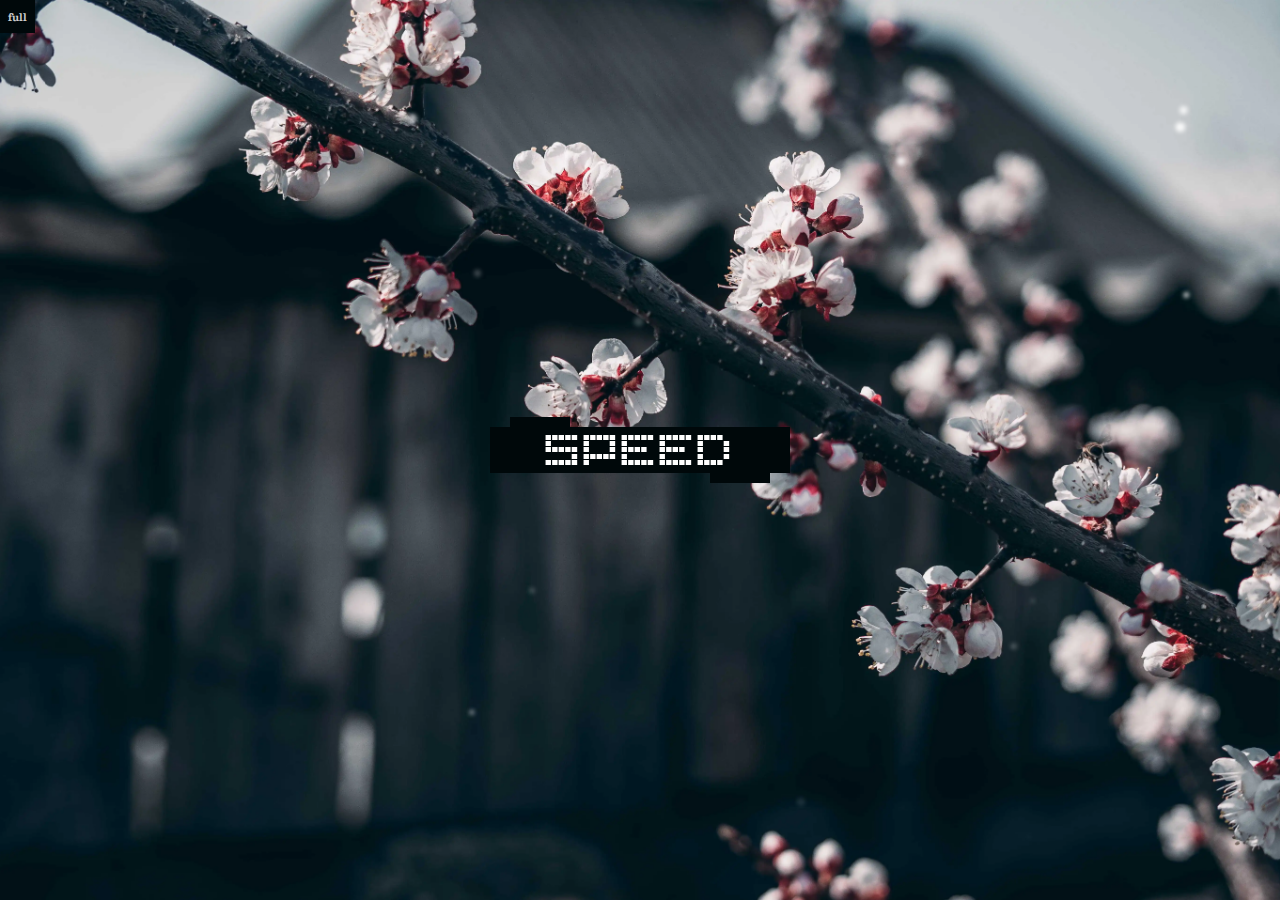
<file: index.html>
<!DOCTYPE html>
<html lang="pt-br">
<head>
  <meta charset="UTF-8">
  <meta http-equiv="X-UA-Compatible" content="IE=edge">
  <meta name="viewport" content="width=device-width, initial-scale=1.0">
  <title>Dark branch</title>
  <link rel="preconnect" href="https://fonts.googleapis.com">
  <link rel="preconnect" href="https://fonts.gstatic.com" crossorigin>
  <link href="https://fonts.googleapis.com/css2?family=Besley:ital,wght@0,400;0,700;1,400&family=Crimson+Text:ital,wght@0,400;0,600;0,700;1,400;1,600;1,700&display=swap" rel="stylesheet"> 
  <link rel="stylesheet" href="./fonts/retroblaze-regular/specimen_files/specimen_stylesheet.css" type="text/css" charset="utf-8"/>
  <link rel="stylesheet" href="./styles/reset.css">
  <link rel="stylesheet" href="./styles/main.css">
</head>
<body>
  <canvas id="snow-container"></canvas>
  <button class="btn-full" onclick="toggleFullScreen()">Full</button>
  <h1 id="title" class="title neon">blood</h1>
  <script src="./scripts/main.js"></script>
</body>
</html>
</file>
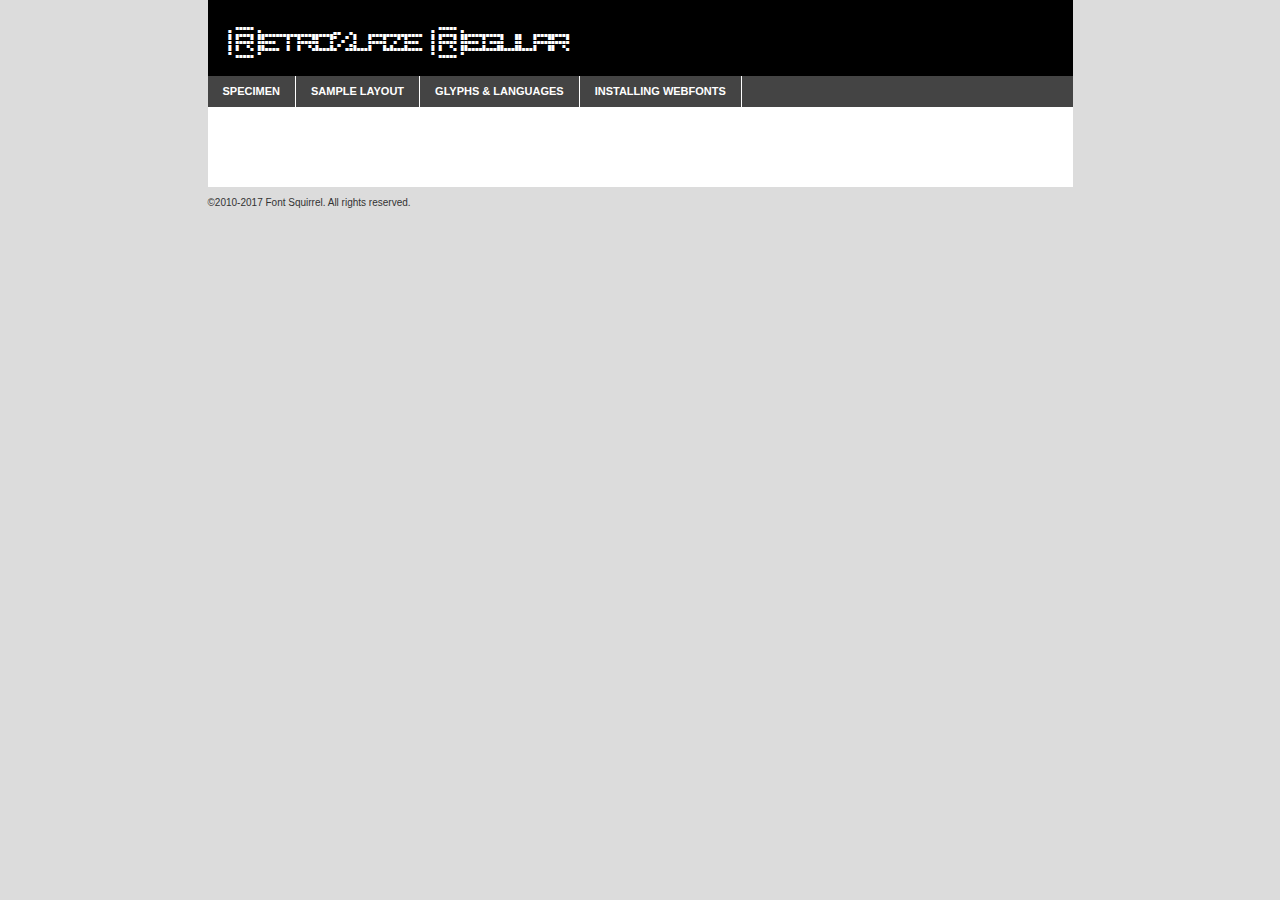
<file: fonts/webfontkit-20221208-132933/retroblazeregular-g7jp-demo.html>
<!DOCTYPE html PUBLIC "-//W3C//DTD XHTML 1.0 Transitional//EN"
        "http://www.w3.org/TR/xhtml1/DTD/xhtml1-transitional.dtd">

<html xmlns="http://www.w3.org/1999/xhtml" xml:lang="en" lang="en">
<head>
    <meta http-equiv="Content-Type" content="text/html; charset=utf-8"/>
    <script src="http://ajax.googleapis.com/ajax/libs/jquery/1.7.2/jquery.min.js" type="text/javascript" charset="utf-8"></script>
    <script type="text/javascript">
		(function($) {
			$.fn.easyTabs = function(option) {
				var param = jQuery.extend({ fadeSpeed: 'fast', defaultContent: 1, activeClass: 'active' }, option);
				$(this).each(function() {
					var thisId = '#' + this.id;
					if ( param.defaultContent == '' )
					{
						param.defaultContent = 1;
					}
					if ( typeof param.defaultContent == 'number' )
					{
						var defaultTab = $(thisId + ' .tabs li:eq(' + (param.defaultContent - 1) + ') a').attr('href').substr(1);
					}
					else
					{
						var defaultTab = param.defaultContent;
					}
					$(thisId + ' .tabs li a').each(function() {
						var tabToHide = $(this).attr('href').substr(1);
						$('#' + tabToHide).addClass('easytabs-tab-content');
					});
					hideAll();
					changeContent(defaultTab);

					function hideAll() {$(thisId + ' .easytabs-tab-content').hide();}

					function changeContent(tabId)
					{
						hideAll();
						$(thisId + ' .tabs li').removeClass(param.activeClass);
						$(thisId + ' .tabs li a[href=#' + tabId + ']').closest('li').addClass(param.activeClass);
						if ( param.fadeSpeed != 'none' )
						{
							$(thisId + ' #' + tabId).fadeIn(param.fadeSpeed);
						}
						else
						{
							$(thisId + ' #' + tabId).show();
						}
					}

					$(thisId + ' .tabs li').click(function() {
						var tabId = $(this).find('a').attr('href').substr(1);
						changeContent(tabId);
						return false;
					});
				});
			}
		})(jQuery);
    </script>
    <link rel="stylesheet" href="specimen_files/specimen_stylesheet.css" type="text/css" charset="utf-8"/>
    <link rel="stylesheet" href="stylesheet.css" type="text/css" charset="utf-8"/>

    <style type="text/css">
        		body {
			font-family: 'retroblazeregular';
        		}

            </style>

    <title>RetroBlaze Regular Specimen</title>


    <script type="text/javascript" charset="utf-8">
		$(document).ready(function() {
			$('#container').easyTabs({ defaultContent: 1 });
		});
    </script>
</head>

<body>
<div id="container">
    <div id="header">
		RetroBlaze Regular    </div>
    <ul class="tabs">
        <li><a href="#specimen">Specimen</a></li>
        <li><a href="#layout">Sample Layout</a></li>
		        <li><a href="#glyphs">Glyphs &amp; Languages</a></li>
        <li><a href="#installing">Installing Webfonts</a></li>

    </ul>

    <div id="main_content">


        <div id="specimen">

            <div class="section">
                <div class="grid12 firstcol">
                    <div class="huge">AaBb</div>
                </div>
            </div>

            <div class="section">
                <div class="glyph_range">A&#x200B;B&#x200b;C&#x200b;D&#x200b;E&#x200b;F&#x200b;G&#x200b;H&#x200b;I&#x200b;J&#x200b;K&#x200b;L&#x200b;M&#x200b;N&#x200b;O&#x200b;P&#x200b;Q&#x200b;R&#x200b;S&#x200b;T&#x200b;U&#x200b;V&#x200b;W&#x200b;X&#x200b;Y&#x200b;Z&#x200b;a&#x200b;b&#x200b;c&#x200b;d&#x200b;e&#x200b;f&#x200b;g&#x200b;h&#x200b;i&#x200b;j&#x200b;k&#x200b;l&#x200b;m&#x200b;n&#x200b;o&#x200b;p&#x200b;q&#x200b;r&#x200b;s&#x200b;t&#x200b;u&#x200b;v&#x200b;w&#x200b;x&#x200b;y&#x200b;z&#x200b;1&#x200b;2&#x200b;3&#x200b;4&#x200b;5&#x200b;6&#x200b;7&#x200b;8&#x200b;9&#x200b;0&#x200b;&amp;&#x200b;.&#x200b;,&#x200b;?&#x200b;!&#x200b;&#64;&#x200b;(&#x200b;)&#x200b;#&#x200b;$&#x200b;%&#x200b;*&#x200b;+&#x200b;-&#x200b;=&#x200b;:&#x200b;;</div>
            </div>
            <div class="section">
                <div class="grid12 firstcol">
                    <table class="sample_table">
                        <tr>
                            <td>10</td>
                            <td class="size10">abcdefghijklmnopqrstuvwxyzABCDEFGHIJKLMNOPQRSTUVWXYZ0123456789abcdefghijklmnopqrstuvwxyzABCDEFGHIJKLMNOPQRSTUVWXYZ0123456789abcdefghijklmnopqrstuvwxyzABCDEFGHIJKLMNOPQRSTUVWXYZ</td>
                        </tr>
                        <tr>
                            <td>11</td>
                            <td class="size11">abcdefghijklmnopqrstuvwxyzABCDEFGHIJKLMNOPQRSTUVWXYZ0123456789abcdefghijklmnopqrstuvwxyzABCDEFGHIJKLMNOPQRSTUVWXYZ0123456789abcdefghijklmnopqrstuvwxyzABCDEFGHIJKLMNOPQRSTUVWXYZ</td>
                        </tr>
                        <tr>
                            <td>12</td>
                            <td class="size12">abcdefghijklmnopqrstuvwxyzABCDEFGHIJKLMNOPQRSTUVWXYZ0123456789abcdefghijklmnopqrstuvwxyzABCDEFGHIJKLMNOPQRSTUVWXYZ0123456789abcdefghijklmnopqrstuvwxyzABCDEFGHIJKLMNOPQRSTUVWXYZ</td>
                        </tr>
                        <tr>
                            <td>13</td>
                            <td class="size13">abcdefghijklmnopqrstuvwxyzABCDEFGHIJKLMNOPQRSTUVWXYZ0123456789abcdefghijklmnopqrstuvwxyzABCDEFGHIJKLMNOPQRSTUVWXYZ0123456789abcdefghijklmnopqrstuvwxyzABCDEFGHIJKLMNOPQRSTUVWXYZ</td>
                        </tr>
                        <tr>
                            <td>14</td>
                            <td class="size14">abcdefghijklmnopqrstuvwxyzABCDEFGHIJKLMNOPQRSTUVWXYZ0123456789abcdefghijklmnopqrstuvwxyzABCDEFGHIJKLMNOPQRSTUVWXYZ0123456789abcdefghijklmnopqrstuvwxyzABCDEFGHIJKLMNOPQRSTUVWXYZ</td>
                        </tr>
                        <tr>
                            <td>16</td>
                            <td class="size16">abcdefghijklmnopqrstuvwxyzABCDEFGHIJKLMNOPQRSTUVWXYZ0123456789abcdefghijklmnopqrstuvwxyzABCDEFGHIJKLMNOPQRSTUVWXYZ</td>
                        </tr>
                        <tr>
                            <td>18</td>
                            <td class="size18">abcdefghijklmnopqrstuvwxyzABCDEFGHIJKLMNOPQRSTUVWXYZ0123456789abcdefghijklmnopqrstuvwxyzABCDEFGHIJKLMNOPQRSTUVWXYZ</td>
                        </tr>
                        <tr>
                            <td>20</td>
                            <td class="size20">abcdefghijklmnopqrstuvwxyzABCDEFGHIJKLMNOPQRSTUVWXYZ0123456789abcdefghijklmnopqrstuvwxyzABCDEFGHIJKLMNOPQRSTUVWXYZ</td>
                        </tr>
                        <tr>
                            <td>24</td>
                            <td class="size24">abcdefghijklmnopqrstuvwxyzABCDEFGHIJKLMNOPQRSTUVWXYZ0123456789abcdefghijklmnopqrstuvwxyzABCDEFGHIJKLMNOPQRSTUVWXYZ</td>
                        </tr>
                        <tr>
                            <td>30</td>
                            <td class="size30">abcdefghijklmnopqrstuvwxyzABCDEFGHIJKLMNOPQRSTUVWXYZ0123456789abcdefghijklmnopqrstuvwxyzABCDEFGHIJKLMNOPQRSTUVWXYZ</td>
                        </tr>
                        <tr>
                            <td>36</td>
                            <td class="size36">abcdefghijklmnopqrstuvwxyzABCDEFGHIJKLMNOPQRSTUVWXYZ0123456789abcdefghijklmnopqrstuvwxyzABCDEFGHIJKLMNOPQRSTUVWXYZ</td>
                        </tr>
                        <tr>
                            <td>48</td>
                            <td class="size48">abcdefghijklmnopqrstuvwxyzABCDEFGHIJKLMNOPQRSTUVWXYZ0123456789abcdefghijklmnopqrstuvwxyzABCDEFGHIJKLMNOPQRSTUVWXYZ</td>
                        </tr>
                        <tr>
                            <td>60</td>
                            <td class="size60">abcdefghijklmnopqrstuvwxyzABCDEFGHIJKLMNOPQRSTUVWXYZ0123456789abcdefghijklmnopqrstuvwxyzABCDEFGHIJKLMNOPQRSTUVWXYZ</td>
                        </tr>
                        <tr>
                            <td>72</td>
                            <td class="size72">abcdefghijklmnopqrstuvwxyzABCDEFGHIJKLMNOPQRSTUVWXYZ0123456789abcdefghijklmnopqrstuvwxyzABCDEFGHIJKLMNOPQRSTUVWXYZ</td>
                        </tr>
                        <tr>
                            <td>90</td>
                            <td class="size90">abcdefghijklmnopqrstuvwxyzABCDEFGHIJKLMNOPQRSTUVWXYZ0123456789abcdefghijklmnopqrstuvwxyzABCDEFGHIJKLMNOPQRSTUVWXYZ</td>
                        </tr>
                    </table>

                </div>

            </div>


            <div class="section" id="bodycomparison">


                <div id="xheight">
                    <div class="fontbody">&#x25FC;&#x25FC;&#x25FC;&#x25FC;&#x25FC;&#x25FC;&#x25FC;&#x25FC;&#x25FC;&#x25FC;&#x25FC;&#x25FC;&#x25FC;&#x25FC;&#x25FC;&#x25FC;&#x25FC;&#x25FC;&#x25FC;&#x25FC;&#x25FC;&#x25FC;&#x25FC;&#x25FC;&#x25FC;&#x25FC;&#x25FC;&#x25FC;&#x25FC;&#x25FC;&#x25FC;&#x25FC;&#x25FC;&#x25FC;&#x25FC;&#x25FC;&#x25FC;&#x25FC;&#x25FC;&#x25FC;&#x25FC;&#x25FC;&#x25FC;&#x25FC;&#x25FC;&#x25FC;&#x25FC;&#x25FC;&#x25FC;&#x25FC;&#x25FC;&#x25FC;&#x25FC;&#x25FC;&#x25FC;&#x25FC;&#x25FC;&#x25FC;&#x25FC;&#x25FC;&#x25FC;&#x25FC;&#x25FC;&#x25FC;&#x25FC;&#x25FC;&#x25FC;&#x25FC;&#x25FC;&#x25FC;&#x25FC;&#x25FC;&#x25FC;&#x25FC;&#x25FC;&#x25FC;&#x25FC;&#x25FC;&#x25FC;&#x25FC;&#x25FC;&#x25FC;&#x25FC;&#x25FC;&#x25FC;&#x25FC;&#x25FC;&#x25FC;&#x25FC;&#x25FC;&#x25FC;&#x25FC;&#x25FC;&#x25FC;&#x25FC;&#x25FC;&#x25FC;&#x25FC;&#x25FC;body</div>
                    <div class="arialbody">body</div>
                    <div class="verdanabody">body</div>
                    <div class="georgiabody">body</div>
                </div>
                <div class="fontbody" style="z-index:1">
                    body<span>RetroBlaze Regular</span>
                </div>
                <div class="arialbody" style="z-index:1">
                    body<span>Arial</span>
                </div>
                <div class="verdanabody" style="z-index:1">
                    body<span>Verdana</span>
                </div>
                <div class="georgiabody" style="z-index:1">
                    body<span>Georgia</span>
                </div>


            </div>


            <div class="section psample psample_row1" id="">

                <div class="grid2 firstcol">
                    <p class="size10"><span>10.</span>Aenean lacinia bibendum nulla sed consectetur. Fusce dapibus, tellus ac cursus commodo, tortor mauris condimentum nibh, ut fermentum massa justo sit amet risus. Nullam id dolor id nibh ultricies vehicula ut id elit. Cum sociis natoque penatibus et magnis dis parturient montes, nascetur ridiculus mus. Nulla vitae elit libero, a pharetra augue.</p>

                </div>
                <div class="grid3">
                    <p class="size11"><span>11.</span>Aenean lacinia bibendum nulla sed consectetur. Fusce dapibus, tellus ac cursus commodo, tortor mauris condimentum nibh, ut fermentum massa justo sit amet risus. Nullam id dolor id nibh ultricies vehicula ut id elit. Cum sociis natoque penatibus et magnis dis parturient montes, nascetur ridiculus mus. Nulla vitae elit libero, a pharetra augue.</p>

                </div>
                <div class="grid3">
                    <p class="size12"><span>12.</span>Aenean lacinia bibendum nulla sed consectetur. Fusce dapibus, tellus ac cursus commodo, tortor mauris condimentum nibh, ut fermentum massa justo sit amet risus. Nullam id dolor id nibh ultricies vehicula ut id elit. Cum sociis natoque penatibus et magnis dis parturient montes, nascetur ridiculus mus. Nulla vitae elit libero, a pharetra augue.</p>

                </div>
                <div class="grid4">
                    <p class="size13"><span>13.</span>Aenean lacinia bibendum nulla sed consectetur. Fusce dapibus, tellus ac cursus commodo, tortor mauris condimentum nibh, ut fermentum massa justo sit amet risus. Nullam id dolor id nibh ultricies vehicula ut id elit. Cum sociis natoque penatibus et magnis dis parturient montes, nascetur ridiculus mus. Nulla vitae elit libero, a pharetra augue.</p>

                </div>
                <div class="white_blend"></div>

            </div>
            <div class="section psample psample_row2" id="">
                <div class="grid3 firstcol">
                    <p class="size14"><span>14.</span>Aenean lacinia bibendum nulla sed consectetur. Fusce dapibus, tellus ac cursus commodo, tortor mauris condimentum nibh, ut fermentum massa justo sit amet risus. Nullam id dolor id nibh ultricies vehicula ut id elit. Cum sociis natoque penatibus et magnis dis parturient montes, nascetur ridiculus mus. Nulla vitae elit libero, a pharetra augue.</p>

                </div>
                <div class="grid4">
                    <p class="size16"><span>16.</span>Aenean lacinia bibendum nulla sed consectetur. Fusce dapibus, tellus ac cursus commodo, tortor mauris condimentum nibh, ut fermentum massa justo sit amet risus. Nullam id dolor id nibh ultricies vehicula ut id elit. Cum sociis natoque penatibus et magnis dis parturient montes, nascetur ridiculus mus. Nulla vitae elit libero, a pharetra augue.</p>

                </div>
                <div class="grid5">
                    <p class="size18"><span>18.</span>Aenean lacinia bibendum nulla sed consectetur. Fusce dapibus, tellus ac cursus commodo, tortor mauris condimentum nibh, ut fermentum massa justo sit amet risus. Nullam id dolor id nibh ultricies vehicula ut id elit. Cum sociis natoque penatibus et magnis dis parturient montes, nascetur ridiculus mus. Nulla vitae elit libero, a pharetra augue.</p>

                </div>

                <div class="white_blend"></div>

            </div>

            <div class="section psample psample_row3" id="">
                <div class="grid5 firstcol">
                    <p class="size20"><span>20.</span>Aenean lacinia bibendum nulla sed consectetur. Fusce dapibus, tellus ac cursus commodo, tortor mauris condimentum nibh, ut fermentum massa justo sit amet risus. Nullam id dolor id nibh ultricies vehicula ut id elit. Cum sociis natoque penatibus et magnis dis parturient montes, nascetur ridiculus mus. Nulla vitae elit libero, a pharetra augue.</p>
                </div>
                <div class="grid7">
                    <p class="size24"><span>24.</span>Aenean lacinia bibendum nulla sed consectetur. Fusce dapibus, tellus ac cursus commodo, tortor mauris condimentum nibh, ut fermentum massa justo sit amet risus. Nullam id dolor id nibh ultricies vehicula ut id elit. Cum sociis natoque penatibus et magnis dis parturient montes, nascetur ridiculus mus. Nulla vitae elit libero, a pharetra augue.</p>
                </div>

                <div class="white_blend"></div>

            </div>

            <div class="section psample psample_row4" id="">
                <div class="grid12 firstcol">
                    <p class="size30"><span>30.</span>Aenean lacinia bibendum nulla sed consectetur. Fusce dapibus, tellus ac cursus commodo, tortor mauris condimentum nibh, ut fermentum massa justo sit amet risus. Nullam id dolor id nibh ultricies vehicula ut id elit. Cum sociis natoque penatibus et magnis dis parturient montes, nascetur ridiculus mus. Nulla vitae elit libero, a pharetra augue.</p>
                </div>
                <div class="white_blend"></div>

            </div>


            <div class="section psample psample_row1 fullreverse">
                <div class="grid2 firstcol">
                    <p class="size10"><span>10.</span>Aenean lacinia bibendum nulla sed consectetur. Fusce dapibus, tellus ac cursus commodo, tortor mauris condimentum nibh, ut fermentum massa justo sit amet risus. Nullam id dolor id nibh ultricies vehicula ut id elit. Cum sociis natoque penatibus et magnis dis parturient montes, nascetur ridiculus mus. Nulla vitae elit libero, a pharetra augue.</p>

                </div>
                <div class="grid3">
                    <p class="size11"><span>11.</span>Aenean lacinia bibendum nulla sed consectetur. Fusce dapibus, tellus ac cursus commodo, tortor mauris condimentum nibh, ut fermentum massa justo sit amet risus. Nullam id dolor id nibh ultricies vehicula ut id elit. Cum sociis natoque penatibus et magnis dis parturient montes, nascetur ridiculus mus. Nulla vitae elit libero, a pharetra augue.</p>

                </div>
                <div class="grid3">
                    <p class="size12"><span>12.</span>Aenean lacinia bibendum nulla sed consectetur. Fusce dapibus, tellus ac cursus commodo, tortor mauris condimentum nibh, ut fermentum massa justo sit amet risus. Nullam id dolor id nibh ultricies vehicula ut id elit. Cum sociis natoque penatibus et magnis dis parturient montes, nascetur ridiculus mus. Nulla vitae elit libero, a pharetra augue.</p>

                </div>
                <div class="grid4">
                    <p class="size13"><span>13.</span>Aenean lacinia bibendum nulla sed consectetur. Fusce dapibus, tellus ac cursus commodo, tortor mauris condimentum nibh, ut fermentum massa justo sit amet risus. Nullam id dolor id nibh ultricies vehicula ut id elit. Cum sociis natoque penatibus et magnis dis parturient montes, nascetur ridiculus mus. Nulla vitae elit libero, a pharetra augue.</p>

                </div>
                <div class="black_blend"></div>

            </div>

            <div class="section psample psample_row2 fullreverse">
                <div class="grid3 firstcol">
                    <p class="size14"><span>14.</span>Aenean lacinia bibendum nulla sed consectetur. Fusce dapibus, tellus ac cursus commodo, tortor mauris condimentum nibh, ut fermentum massa justo sit amet risus. Nullam id dolor id nibh ultricies vehicula ut id elit. Cum sociis natoque penatibus et magnis dis parturient montes, nascetur ridiculus mus. Nulla vitae elit libero, a pharetra augue.</p>

                </div>
                <div class="grid4">
                    <p class="size16"><span>16.</span>Aenean lacinia bibendum nulla sed consectetur. Fusce dapibus, tellus ac cursus commodo, tortor mauris condimentum nibh, ut fermentum massa justo sit amet risus. Nullam id dolor id nibh ultricies vehicula ut id elit. Cum sociis natoque penatibus et magnis dis parturient montes, nascetur ridiculus mus. Nulla vitae elit libero, a pharetra augue.</p>

                </div>
                <div class="grid5">
                    <p class="size18"><span>18.</span>Aenean lacinia bibendum nulla sed consectetur. Fusce dapibus, tellus ac cursus commodo, tortor mauris condimentum nibh, ut fermentum massa justo sit amet risus. Nullam id dolor id nibh ultricies vehicula ut id elit. Cum sociis natoque penatibus et magnis dis parturient montes, nascetur ridiculus mus. Nulla vitae elit libero, a pharetra augue.</p>

                </div>
                <div class="black_blend"></div>

            </div>

            <div class="section psample fullreverse psample_row3" id="">
                <div class="grid5 firstcol">
                    <p class="size20"><span>20.</span>Aenean lacinia bibendum nulla sed consectetur. Fusce dapibus, tellus ac cursus commodo, tortor mauris condimentum nibh, ut fermentum massa justo sit amet risus. Nullam id dolor id nibh ultricies vehicula ut id elit. Cum sociis natoque penatibus et magnis dis parturient montes, nascetur ridiculus mus. Nulla vitae elit libero, a pharetra augue.</p>
                </div>
                <div class="grid7">
                    <p class="size24"><span>24.</span>Aenean lacinia bibendum nulla sed consectetur. Fusce dapibus, tellus ac cursus commodo, tortor mauris condimentum nibh, ut fermentum massa justo sit amet risus. Nullam id dolor id nibh ultricies vehicula ut id elit. Cum sociis natoque penatibus et magnis dis parturient montes, nascetur ridiculus mus. Nulla vitae elit libero, a pharetra augue.</p>
                </div>

                <div class="black_blend"></div>

            </div>

            <div class="section psample fullreverse psample_row4" id="" style="border-bottom: 20px #000 solid;">
                <div class="grid12 firstcol">
                    <p class="size30"><span>30.</span>Aenean lacinia bibendum nulla sed consectetur. Fusce dapibus, tellus ac cursus commodo, tortor mauris condimentum nibh, ut fermentum massa justo sit amet risus. Nullam id dolor id nibh ultricies vehicula ut id elit. Cum sociis natoque penatibus et magnis dis parturient montes, nascetur ridiculus mus. Nulla vitae elit libero, a pharetra augue.</p>
                </div>
                <div class="black_blend"></div>

            </div>


        </div>

        <div id="layout">

            <div class="section">

                <div class="grid12 firstcol">
                    <h1>Lorem Ipsum Dolor</h1>
                    <h2>Etiam porta sem malesuada magna mollis euismod</h2>

                    <p class="byline">By <a href="#link">Aenean Lacinia</a></p>
                </div>
            </div>
            <div class="section">
                <div class="grid8 firstcol">
                    <p class="large">Donec sed odio dui. Morbi leo risus, porta ac consectetur ac, vestibulum at eros. Fusce dapibus, tellus ac cursus commodo, tortor mauris condimentum nibh, ut fermentum massa justo sit amet risus. </p>


                    <h3>Pellentesque ornare sem</h3>

                    <p>Maecenas sed diam eget risus varius blandit sit amet non magna. Maecenas faucibus mollis interdum. Donec ullamcorper nulla non metus auctor fringilla. Nullam id dolor id nibh ultricies vehicula ut id elit. Nullam id dolor id nibh ultricies vehicula ut id elit. </p>

                    <p>Aenean eu leo quam. Pellentesque ornare sem lacinia quam venenatis vestibulum. Lorem ipsum dolor sit amet, consectetur adipiscing elit. Cum sociis natoque penatibus et magnis dis parturient montes, nascetur ridiculus mus. </p>

                    <p>Nulla vitae elit libero, a pharetra augue. Praesent commodo cursus magna, vel scelerisque nisl consectetur et. Aenean lacinia bibendum nulla sed consectetur. </p>

                    <p>Nullam quis risus eget urna mollis ornare vel eu leo. Nullam quis risus eget urna mollis ornare vel eu leo. Maecenas sed diam eget risus varius blandit sit amet non magna. Donec ullamcorper nulla non metus auctor fringilla. </p>

                    <h3>Cras mattis consectetur</h3>

                    <p>Aenean eu leo quam. Pellentesque ornare sem lacinia quam venenatis vestibulum. Aenean lacinia bibendum nulla sed consectetur. Integer posuere erat a ante venenatis dapibus posuere velit aliquet. Cras mattis consectetur purus sit amet fermentum. </p>

                    <p>Nullam id dolor id nibh ultricies vehicula ut id elit. Nullam quis risus eget urna mollis ornare vel eu leo. Cras mattis consectetur purus sit amet fermentum.</p>
                </div>

                <div class="grid4 sidebar">

                    <div class="box reverse">
                        <p class="last">Nullam quis risus eget urna mollis ornare vel eu leo. Donec ullamcorper nulla non metus auctor fringilla. Cras mattis consectetur purus sit amet fermentum. Sed posuere consectetur est at lobortis. Lorem ipsum dolor sit amet, consectetur adipiscing elit. </p>
                    </div>

                    <p class="caption">Maecenas sed diam eget risus varius.</p>

                    <p>Vestibulum id ligula porta felis euismod semper. Integer posuere erat a ante venenatis dapibus posuere velit aliquet. Vestibulum id ligula porta felis euismod semper. Sed posuere consectetur est at lobortis. Maecenas sed diam eget risus varius blandit sit amet non magna. Fusce dapibus, tellus ac cursus commodo, tortor mauris condimentum nibh, ut fermentum massa justo sit amet risus. </p>


                    <p>Duis mollis, est non commodo luctus, nisi erat porttitor ligula, eget lacinia odio sem nec elit. Aenean lacinia bibendum nulla sed consectetur. Vivamus sagittis lacus vel augue laoreet rutrum faucibus dolor auctor. Aenean lacinia bibendum nulla sed consectetur. Nullam quis risus eget urna mollis ornare vel eu leo. </p>

                    <p>Praesent commodo cursus magna, vel scelerisque nisl consectetur et. Donec ullamcorper nulla non metus auctor fringilla. Maecenas faucibus mollis interdum. Fusce dapibus, tellus ac cursus commodo, tortor mauris condimentum nibh, ut fermentum massa justo sit amet risus. </p>

                </div>
            </div>

        </div>


		

        <div id="glyphs">
            <div class="section">
                <div class="grid12 firstcol">

                    <h1>Language Support</h1>
                    <p>The subset of RetroBlaze Regular in this kit supports the following languages:<br/>

						English, Arrernte, Bislama, Cebuano, Fijian, Gilbertese, Hmong, Ibanag, Iloko_ilokano, Interglossa_glosa, Interlingua, Lojban, Norfolk_pitcairnese, Oromo, Rotokas, Seychelles_creole, Shona, Somali, Southern_ndebele, Swahili, Swati_swazi, Tok_pisin, Warlpiri, Xhosa, Zulu, Latinbasic, Demo                    </p>
                    <h1>Glyph Chart</h1>
                    <p>The subset of RetroBlaze Regular in this kit includes all the glyphs listed below. Unicode entities are included above each glyph to help you insert individual characters into your layout.</p>
                    <div id="glyph_chart">

																																	                                <div><p>&amp;#13;</p>&#13;</div>
																				                                <div><p>&amp;#32;</p>&#32;</div>
																				                                <div><p>&amp;#33;</p>&#33;</div>
																				                                <div><p>&amp;#34;</p>&#34;</div>
																				                                <div><p>&amp;#35;</p>&#35;</div>
																				                                <div><p>&amp;#36;</p>&#36;</div>
																				                                <div><p>&amp;#38;</p>&#38;</div>
																				                                <div><p>&amp;#39;</p>&#39;</div>
																				                                <div><p>&amp;#40;</p>&#40;</div>
																				                                <div><p>&amp;#41;</p>&#41;</div>
																				                                <div><p>&amp;#42;</p>&#42;</div>
																				                                <div><p>&amp;#43;</p>&#43;</div>
																				                                <div><p>&amp;#44;</p>&#44;</div>
																				                                <div><p>&amp;#45;</p>&#45;</div>
																				                                <div><p>&amp;#46;</p>&#46;</div>
																				                                <div><p>&amp;#47;</p>&#47;</div>
																				                                <div><p>&amp;#48;</p>&#48;</div>
																				                                <div><p>&amp;#49;</p>&#49;</div>
																				                                <div><p>&amp;#50;</p>&#50;</div>
																				                                <div><p>&amp;#51;</p>&#51;</div>
																				                                <div><p>&amp;#52;</p>&#52;</div>
																				                                <div><p>&amp;#53;</p>&#53;</div>
																				                                <div><p>&amp;#54;</p>&#54;</div>
																				                                <div><p>&amp;#55;</p>&#55;</div>
																				                                <div><p>&amp;#56;</p>&#56;</div>
																				                                <div><p>&amp;#57;</p>&#57;</div>
																				                                <div><p>&amp;#58;</p>&#58;</div>
																				                                <div><p>&amp;#59;</p>&#59;</div>
																				                                <div><p>&amp;#60;</p>&#60;</div>
																				                                <div><p>&amp;#62;</p>&#62;</div>
																				                                <div><p>&amp;#63;</p>&#63;</div>
																				                                <div><p>&amp;#64;</p>&#64;</div>
																				                                <div><p>&amp;#65;</p>&#65;</div>
																				                                <div><p>&amp;#66;</p>&#66;</div>
																				                                <div><p>&amp;#67;</p>&#67;</div>
																				                                <div><p>&amp;#68;</p>&#68;</div>
																				                                <div><p>&amp;#69;</p>&#69;</div>
																				                                <div><p>&amp;#70;</p>&#70;</div>
																				                                <div><p>&amp;#71;</p>&#71;</div>
																				                                <div><p>&amp;#72;</p>&#72;</div>
																				                                <div><p>&amp;#73;</p>&#73;</div>
																				                                <div><p>&amp;#74;</p>&#74;</div>
																				                                <div><p>&amp;#75;</p>&#75;</div>
																				                                <div><p>&amp;#76;</p>&#76;</div>
																				                                <div><p>&amp;#77;</p>&#77;</div>
																				                                <div><p>&amp;#78;</p>&#78;</div>
																				                                <div><p>&amp;#79;</p>&#79;</div>
																				                                <div><p>&amp;#80;</p>&#80;</div>
																				                                <div><p>&amp;#81;</p>&#81;</div>
																				                                <div><p>&amp;#82;</p>&#82;</div>
																				                                <div><p>&amp;#83;</p>&#83;</div>
																				                                <div><p>&amp;#84;</p>&#84;</div>
																				                                <div><p>&amp;#85;</p>&#85;</div>
																				                                <div><p>&amp;#86;</p>&#86;</div>
																				                                <div><p>&amp;#87;</p>&#87;</div>
																				                                <div><p>&amp;#88;</p>&#88;</div>
																				                                <div><p>&amp;#89;</p>&#89;</div>
																				                                <div><p>&amp;#90;</p>&#90;</div>
																				                                <div><p>&amp;#91;</p>&#91;</div>
																				                                <div><p>&amp;#92;</p>&#92;</div>
																				                                <div><p>&amp;#93;</p>&#93;</div>
																				                                <div><p>&amp;#95;</p>&#95;</div>
																				                                <div><p>&amp;#97;</p>&#97;</div>
																				                                <div><p>&amp;#98;</p>&#98;</div>
																				                                <div><p>&amp;#99;</p>&#99;</div>
																				                                <div><p>&amp;#100;</p>&#100;</div>
																				                                <div><p>&amp;#101;</p>&#101;</div>
																				                                <div><p>&amp;#102;</p>&#102;</div>
																				                                <div><p>&amp;#103;</p>&#103;</div>
																				                                <div><p>&amp;#104;</p>&#104;</div>
																				                                <div><p>&amp;#105;</p>&#105;</div>
																				                                <div><p>&amp;#106;</p>&#106;</div>
																				                                <div><p>&amp;#107;</p>&#107;</div>
																				                                <div><p>&amp;#108;</p>&#108;</div>
																				                                <div><p>&amp;#109;</p>&#109;</div>
																				                                <div><p>&amp;#110;</p>&#110;</div>
																				                                <div><p>&amp;#111;</p>&#111;</div>
																				                                <div><p>&amp;#112;</p>&#112;</div>
																				                                <div><p>&amp;#113;</p>&#113;</div>
																				                                <div><p>&amp;#114;</p>&#114;</div>
																				                                <div><p>&amp;#115;</p>&#115;</div>
																				                                <div><p>&amp;#116;</p>&#116;</div>
																				                                <div><p>&amp;#117;</p>&#117;</div>
																				                                <div><p>&amp;#118;</p>&#118;</div>
																				                                <div><p>&amp;#119;</p>&#119;</div>
																				                                <div><p>&amp;#120;</p>&#120;</div>
																				                                <div><p>&amp;#121;</p>&#121;</div>
																				                                <div><p>&amp;#122;</p>&#122;</div>
																				                                <div><p>&amp;#123;</p>&#123;</div>
																				                                <div><p>&amp;#124;</p>&#124;</div>
																				                                <div><p>&amp;#125;</p>&#125;</div>
																				                                <div><p>&amp;#160;</p>&#160;</div>
																				                                <div><p>&amp;#173;</p>&#173;</div>
																				                                <div><p>&amp;#8192;</p>&#8192;</div>
																				                                <div><p>&amp;#8193;</p>&#8193;</div>
																				                                <div><p>&amp;#8194;</p>&#8194;</div>
																				                                <div><p>&amp;#8195;</p>&#8195;</div>
																				                                <div><p>&amp;#8196;</p>&#8196;</div>
																				                                <div><p>&amp;#8197;</p>&#8197;</div>
																				                                <div><p>&amp;#8198;</p>&#8198;</div>
																				                                <div><p>&amp;#8199;</p>&#8199;</div>
																				                                <div><p>&amp;#8200;</p>&#8200;</div>
																				                                <div><p>&amp;#8201;</p>&#8201;</div>
																				                                <div><p>&amp;#8202;</p>&#8202;</div>
																				                                <div><p>&amp;#8208;</p>&#8208;</div>
																				                                <div><p>&amp;#8209;</p>&#8209;</div>
																				                                <div><p>&amp;#8210;</p>&#8210;</div>
																				                                <div><p>&amp;#8211;</p>&#8211;</div>
																				                                <div><p>&amp;#8212;</p>&#8212;</div>
																				                                <div><p>&amp;#8239;</p>&#8239;</div>
																				                                <div><p>&amp;#8287;</p>&#8287;</div>
																				                                <div><p>&amp;#9724;</p>&#9724;</div>
																																													                    </div>
                </div>


            </div>
        </div>


        <div id="specs">

        </div>

        <div id="installing">
            <div class="section">
                <div class="grid7 firstcol">
                    <h1>Installing Webfonts</h1>

                    <p>Webfonts are supported by all major browser platforms but not all in the same way. There are currently four different font formats that must be included in order to target all browsers. This includes TTF, WOFF, EOT and SVG.</p>

                    <h2>1. Upload your webfonts</h2>
                    <p>You must upload your webfont kit to your website. They should be in or near the same directory as your CSS files.</p>

                    <h2>2. Include the webfont stylesheet</h2>
                    <p>A special CSS @font-face declaration helps the various browsers select the appropriate font it needs without causing you a bunch of headaches. Learn more about this syntax by reading the <a href="https://www.fontspring.com/blog/further-hardening-of-the-bulletproof-syntax">Fontspring blog post</a> about it. The code for it is as follows:</p>


                    <code>
                        @font-face{
                        font-family: 'MyWebFont';
                        src: url('WebFont.eot');
                        src: url('WebFont.eot?#iefix') format('embedded-opentype'),
                        url('WebFont.woff') format('woff'),
                        url('WebFont.ttf') format('truetype'),
                        url('WebFont.svg#webfont') format('svg');
                        }
                    </code>

                    <p>We've already gone ahead and generated the code for you. All you have to do is link to the stylesheet in your HTML, like this:</p>
                    <code>&lt;link rel=&quot;stylesheet&quot; href=&quot;stylesheet.css&quot; type=&quot;text/css&quot; charset=&quot;utf-8&quot; /&gt;</code>

                    <h2>3. Modify your own stylesheet</h2>
                    <p>To take advantage of your new fonts, you must tell your stylesheet to use them. Look at the original @font-face declaration above and find the property called "font-family." The name linked there will be what you use to reference the font. Prepend that webfont name to the font stack in the "font-family" property, inside the selector you want to change. For example:</p>
                    <code>p { font-family: 'WebFont', Arial, sans-serif; }</code>

                    <h2>4. Test</h2>
                    <p>Getting webfonts to work cross-browser <em>can</em> be tricky. Use the information in the sidebar to help you if you find that fonts aren't loading in a particular browser.</p>
                </div>

                <div class="grid5 sidebar">
                    <div class="box">
                        <h2>Troubleshooting<br/>Font-Face Problems</h2>
                        <p>Having trouble getting your webfonts to load in your new website? Here are some tips to sort out what might be the problem.</p>

                        <h3>Fonts not showing in any browser</h3>

                        <p>This sounds like you need to work on the plumbing. You either did not upload the fonts to the correct directory, or you did not link the fonts properly in the CSS. If you've confirmed that all this is correct and you still have a problem, take a look at your .htaccess file and see if requests are getting intercepted.</p>

                        <h3>Fonts not loading in iPhone or iPad</h3>

                        <p>The most common problem here is that you are serving the fonts from an IIS server. IIS refuses to serve files that have unknown MIME types. If that is the case, you must set the MIME type for SVG to "image/svg+xml" in the server settings. Follow these instructions from Microsoft if you need help.</p>

                        <h3>Fonts not loading in Firefox</h3>

                        <p>The primary reason for this failure? You are still using a version Firefox older than 3.5. So upgrade already! If that isn't it, then you are very likely serving fonts from a different domain. Firefox requires that all font assets be served from the same domain. Lastly it is possible that you need to add WOFF to your list of MIME types (if you are serving via IIS.)</p>

                        <h3>Fonts not loading in IE</h3>

                        <p>Are you looking at Internet Explorer on an actual Windows machine or are you cheating by using a service like Adobe BrowserLab? Many of these screenshot services do not render @font-face for IE. Best to test it on a real machine.</p>

                        <h3>Fonts not loading in IE9</h3>

                        <p>IE9, like Firefox, requires that fonts be served from the same domain as the website. Make sure that is the case.</p>
                    </div>
                </div>
            </div>

        </div>

    </div>
    <div id="footer">
        <p>&copy;2010-2017 Font Squirrel. All rights reserved.</p>
    </div>
</div>
</body>
</html>
</file>
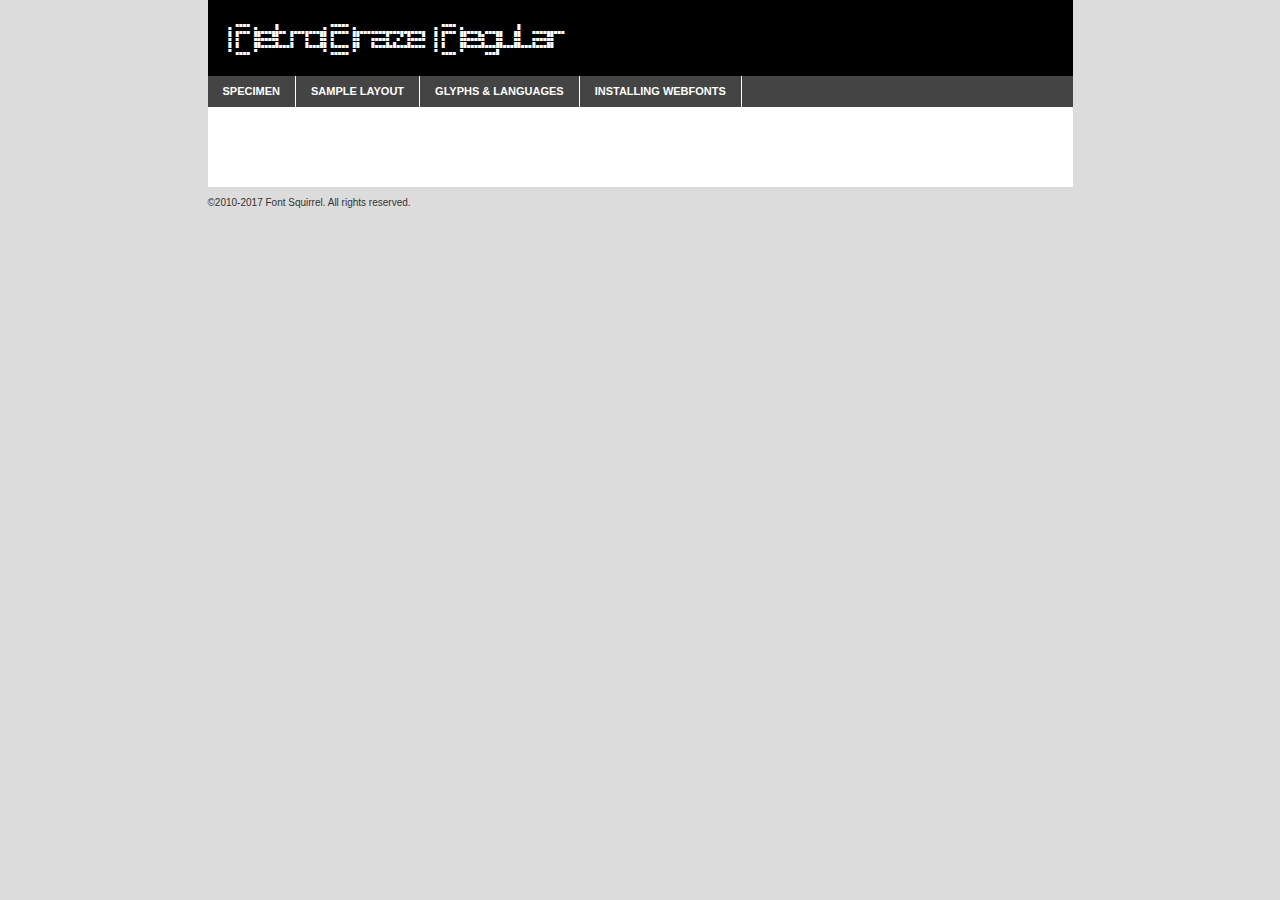
<file: fonts/webfontkit-20221208-132933/retrocrazeregular-o46a-demo.html>
<!DOCTYPE html PUBLIC "-//W3C//DTD XHTML 1.0 Transitional//EN"
        "http://www.w3.org/TR/xhtml1/DTD/xhtml1-transitional.dtd">

<html xmlns="http://www.w3.org/1999/xhtml" xml:lang="en" lang="en">
<head>
    <meta http-equiv="Content-Type" content="text/html; charset=utf-8"/>
    <script src="http://ajax.googleapis.com/ajax/libs/jquery/1.7.2/jquery.min.js" type="text/javascript" charset="utf-8"></script>
    <script type="text/javascript">
		(function($) {
			$.fn.easyTabs = function(option) {
				var param = jQuery.extend({ fadeSpeed: 'fast', defaultContent: 1, activeClass: 'active' }, option);
				$(this).each(function() {
					var thisId = '#' + this.id;
					if ( param.defaultContent == '' )
					{
						param.defaultContent = 1;
					}
					if ( typeof param.defaultContent == 'number' )
					{
						var defaultTab = $(thisId + ' .tabs li:eq(' + (param.defaultContent - 1) + ') a').attr('href').substr(1);
					}
					else
					{
						var defaultTab = param.defaultContent;
					}
					$(thisId + ' .tabs li a').each(function() {
						var tabToHide = $(this).attr('href').substr(1);
						$('#' + tabToHide).addClass('easytabs-tab-content');
					});
					hideAll();
					changeContent(defaultTab);

					function hideAll() {$(thisId + ' .easytabs-tab-content').hide();}

					function changeContent(tabId)
					{
						hideAll();
						$(thisId + ' .tabs li').removeClass(param.activeClass);
						$(thisId + ' .tabs li a[href=#' + tabId + ']').closest('li').addClass(param.activeClass);
						if ( param.fadeSpeed != 'none' )
						{
							$(thisId + ' #' + tabId).fadeIn(param.fadeSpeed);
						}
						else
						{
							$(thisId + ' #' + tabId).show();
						}
					}

					$(thisId + ' .tabs li').click(function() {
						var tabId = $(this).find('a').attr('href').substr(1);
						changeContent(tabId);
						return false;
					});
				});
			}
		})(jQuery);
    </script>
    <link rel="stylesheet" href="specimen_files/specimen_stylesheet.css" type="text/css" charset="utf-8"/>
    <link rel="stylesheet" href="stylesheet.css" type="text/css" charset="utf-8"/>

    <style type="text/css">
        		body {
			font-family: 'retrocrazeregular';
        		}

            </style>

    <title>RetroCraze Regular Specimen</title>


    <script type="text/javascript" charset="utf-8">
		$(document).ready(function() {
			$('#container').easyTabs({ defaultContent: 1 });
		});
    </script>
</head>

<body>
<div id="container">
    <div id="header">
		RetroCraze Regular    </div>
    <ul class="tabs">
        <li><a href="#specimen">Specimen</a></li>
        <li><a href="#layout">Sample Layout</a></li>
		        <li><a href="#glyphs">Glyphs &amp; Languages</a></li>
        <li><a href="#installing">Installing Webfonts</a></li>

    </ul>

    <div id="main_content">


        <div id="specimen">

            <div class="section">
                <div class="grid12 firstcol">
                    <div class="huge">AaBb</div>
                </div>
            </div>

            <div class="section">
                <div class="glyph_range">A&#x200B;B&#x200b;C&#x200b;D&#x200b;E&#x200b;F&#x200b;G&#x200b;H&#x200b;I&#x200b;J&#x200b;K&#x200b;L&#x200b;M&#x200b;N&#x200b;O&#x200b;P&#x200b;Q&#x200b;R&#x200b;S&#x200b;T&#x200b;U&#x200b;V&#x200b;W&#x200b;X&#x200b;Y&#x200b;Z&#x200b;a&#x200b;b&#x200b;c&#x200b;d&#x200b;e&#x200b;f&#x200b;g&#x200b;h&#x200b;i&#x200b;j&#x200b;k&#x200b;l&#x200b;m&#x200b;n&#x200b;o&#x200b;p&#x200b;q&#x200b;r&#x200b;s&#x200b;t&#x200b;u&#x200b;v&#x200b;w&#x200b;x&#x200b;y&#x200b;z&#x200b;1&#x200b;2&#x200b;3&#x200b;4&#x200b;5&#x200b;6&#x200b;7&#x200b;8&#x200b;9&#x200b;0&#x200b;&amp;&#x200b;.&#x200b;,&#x200b;?&#x200b;!&#x200b;&#64;&#x200b;(&#x200b;)&#x200b;#&#x200b;$&#x200b;%&#x200b;*&#x200b;+&#x200b;-&#x200b;=&#x200b;:&#x200b;;</div>
            </div>
            <div class="section">
                <div class="grid12 firstcol">
                    <table class="sample_table">
                        <tr>
                            <td>10</td>
                            <td class="size10">abcdefghijklmnopqrstuvwxyzABCDEFGHIJKLMNOPQRSTUVWXYZ0123456789abcdefghijklmnopqrstuvwxyzABCDEFGHIJKLMNOPQRSTUVWXYZ0123456789abcdefghijklmnopqrstuvwxyzABCDEFGHIJKLMNOPQRSTUVWXYZ</td>
                        </tr>
                        <tr>
                            <td>11</td>
                            <td class="size11">abcdefghijklmnopqrstuvwxyzABCDEFGHIJKLMNOPQRSTUVWXYZ0123456789abcdefghijklmnopqrstuvwxyzABCDEFGHIJKLMNOPQRSTUVWXYZ0123456789abcdefghijklmnopqrstuvwxyzABCDEFGHIJKLMNOPQRSTUVWXYZ</td>
                        </tr>
                        <tr>
                            <td>12</td>
                            <td class="size12">abcdefghijklmnopqrstuvwxyzABCDEFGHIJKLMNOPQRSTUVWXYZ0123456789abcdefghijklmnopqrstuvwxyzABCDEFGHIJKLMNOPQRSTUVWXYZ0123456789abcdefghijklmnopqrstuvwxyzABCDEFGHIJKLMNOPQRSTUVWXYZ</td>
                        </tr>
                        <tr>
                            <td>13</td>
                            <td class="size13">abcdefghijklmnopqrstuvwxyzABCDEFGHIJKLMNOPQRSTUVWXYZ0123456789abcdefghijklmnopqrstuvwxyzABCDEFGHIJKLMNOPQRSTUVWXYZ0123456789abcdefghijklmnopqrstuvwxyzABCDEFGHIJKLMNOPQRSTUVWXYZ</td>
                        </tr>
                        <tr>
                            <td>14</td>
                            <td class="size14">abcdefghijklmnopqrstuvwxyzABCDEFGHIJKLMNOPQRSTUVWXYZ0123456789abcdefghijklmnopqrstuvwxyzABCDEFGHIJKLMNOPQRSTUVWXYZ0123456789abcdefghijklmnopqrstuvwxyzABCDEFGHIJKLMNOPQRSTUVWXYZ</td>
                        </tr>
                        <tr>
                            <td>16</td>
                            <td class="size16">abcdefghijklmnopqrstuvwxyzABCDEFGHIJKLMNOPQRSTUVWXYZ0123456789abcdefghijklmnopqrstuvwxyzABCDEFGHIJKLMNOPQRSTUVWXYZ</td>
                        </tr>
                        <tr>
                            <td>18</td>
                            <td class="size18">abcdefghijklmnopqrstuvwxyzABCDEFGHIJKLMNOPQRSTUVWXYZ0123456789abcdefghijklmnopqrstuvwxyzABCDEFGHIJKLMNOPQRSTUVWXYZ</td>
                        </tr>
                        <tr>
                            <td>20</td>
                            <td class="size20">abcdefghijklmnopqrstuvwxyzABCDEFGHIJKLMNOPQRSTUVWXYZ0123456789abcdefghijklmnopqrstuvwxyzABCDEFGHIJKLMNOPQRSTUVWXYZ</td>
                        </tr>
                        <tr>
                            <td>24</td>
                            <td class="size24">abcdefghijklmnopqrstuvwxyzABCDEFGHIJKLMNOPQRSTUVWXYZ0123456789abcdefghijklmnopqrstuvwxyzABCDEFGHIJKLMNOPQRSTUVWXYZ</td>
                        </tr>
                        <tr>
                            <td>30</td>
                            <td class="size30">abcdefghijklmnopqrstuvwxyzABCDEFGHIJKLMNOPQRSTUVWXYZ0123456789abcdefghijklmnopqrstuvwxyzABCDEFGHIJKLMNOPQRSTUVWXYZ</td>
                        </tr>
                        <tr>
                            <td>36</td>
                            <td class="size36">abcdefghijklmnopqrstuvwxyzABCDEFGHIJKLMNOPQRSTUVWXYZ0123456789abcdefghijklmnopqrstuvwxyzABCDEFGHIJKLMNOPQRSTUVWXYZ</td>
                        </tr>
                        <tr>
                            <td>48</td>
                            <td class="size48">abcdefghijklmnopqrstuvwxyzABCDEFGHIJKLMNOPQRSTUVWXYZ0123456789abcdefghijklmnopqrstuvwxyzABCDEFGHIJKLMNOPQRSTUVWXYZ</td>
                        </tr>
                        <tr>
                            <td>60</td>
                            <td class="size60">abcdefghijklmnopqrstuvwxyzABCDEFGHIJKLMNOPQRSTUVWXYZ0123456789abcdefghijklmnopqrstuvwxyzABCDEFGHIJKLMNOPQRSTUVWXYZ</td>
                        </tr>
                        <tr>
                            <td>72</td>
                            <td class="size72">abcdefghijklmnopqrstuvwxyzABCDEFGHIJKLMNOPQRSTUVWXYZ0123456789abcdefghijklmnopqrstuvwxyzABCDEFGHIJKLMNOPQRSTUVWXYZ</td>
                        </tr>
                        <tr>
                            <td>90</td>
                            <td class="size90">abcdefghijklmnopqrstuvwxyzABCDEFGHIJKLMNOPQRSTUVWXYZ0123456789abcdefghijklmnopqrstuvwxyzABCDEFGHIJKLMNOPQRSTUVWXYZ</td>
                        </tr>
                    </table>

                </div>

            </div>


            <div class="section" id="bodycomparison">


                <div id="xheight">
                    <div class="fontbody">&#x25FC;&#x25FC;&#x25FC;&#x25FC;&#x25FC;&#x25FC;&#x25FC;&#x25FC;&#x25FC;&#x25FC;&#x25FC;&#x25FC;&#x25FC;&#x25FC;&#x25FC;&#x25FC;&#x25FC;&#x25FC;&#x25FC;&#x25FC;&#x25FC;&#x25FC;&#x25FC;&#x25FC;&#x25FC;&#x25FC;&#x25FC;&#x25FC;&#x25FC;&#x25FC;&#x25FC;&#x25FC;&#x25FC;&#x25FC;&#x25FC;&#x25FC;&#x25FC;&#x25FC;&#x25FC;&#x25FC;&#x25FC;&#x25FC;&#x25FC;&#x25FC;&#x25FC;&#x25FC;&#x25FC;&#x25FC;&#x25FC;&#x25FC;&#x25FC;&#x25FC;&#x25FC;&#x25FC;&#x25FC;&#x25FC;&#x25FC;&#x25FC;&#x25FC;&#x25FC;&#x25FC;&#x25FC;&#x25FC;&#x25FC;&#x25FC;&#x25FC;&#x25FC;&#x25FC;&#x25FC;&#x25FC;&#x25FC;&#x25FC;&#x25FC;&#x25FC;&#x25FC;&#x25FC;&#x25FC;&#x25FC;&#x25FC;&#x25FC;&#x25FC;&#x25FC;&#x25FC;&#x25FC;&#x25FC;&#x25FC;&#x25FC;&#x25FC;&#x25FC;&#x25FC;&#x25FC;&#x25FC;&#x25FC;&#x25FC;&#x25FC;&#x25FC;&#x25FC;&#x25FC;&#x25FC;body</div>
                    <div class="arialbody">body</div>
                    <div class="verdanabody">body</div>
                    <div class="georgiabody">body</div>
                </div>
                <div class="fontbody" style="z-index:1">
                    body<span>RetroCraze Regular</span>
                </div>
                <div class="arialbody" style="z-index:1">
                    body<span>Arial</span>
                </div>
                <div class="verdanabody" style="z-index:1">
                    body<span>Verdana</span>
                </div>
                <div class="georgiabody" style="z-index:1">
                    body<span>Georgia</span>
                </div>


            </div>


            <div class="section psample psample_row1" id="">

                <div class="grid2 firstcol">
                    <p class="size10"><span>10.</span>Aenean lacinia bibendum nulla sed consectetur. Fusce dapibus, tellus ac cursus commodo, tortor mauris condimentum nibh, ut fermentum massa justo sit amet risus. Nullam id dolor id nibh ultricies vehicula ut id elit. Cum sociis natoque penatibus et magnis dis parturient montes, nascetur ridiculus mus. Nulla vitae elit libero, a pharetra augue.</p>

                </div>
                <div class="grid3">
                    <p class="size11"><span>11.</span>Aenean lacinia bibendum nulla sed consectetur. Fusce dapibus, tellus ac cursus commodo, tortor mauris condimentum nibh, ut fermentum massa justo sit amet risus. Nullam id dolor id nibh ultricies vehicula ut id elit. Cum sociis natoque penatibus et magnis dis parturient montes, nascetur ridiculus mus. Nulla vitae elit libero, a pharetra augue.</p>

                </div>
                <div class="grid3">
                    <p class="size12"><span>12.</span>Aenean lacinia bibendum nulla sed consectetur. Fusce dapibus, tellus ac cursus commodo, tortor mauris condimentum nibh, ut fermentum massa justo sit amet risus. Nullam id dolor id nibh ultricies vehicula ut id elit. Cum sociis natoque penatibus et magnis dis parturient montes, nascetur ridiculus mus. Nulla vitae elit libero, a pharetra augue.</p>

                </div>
                <div class="grid4">
                    <p class="size13"><span>13.</span>Aenean lacinia bibendum nulla sed consectetur. Fusce dapibus, tellus ac cursus commodo, tortor mauris condimentum nibh, ut fermentum massa justo sit amet risus. Nullam id dolor id nibh ultricies vehicula ut id elit. Cum sociis natoque penatibus et magnis dis parturient montes, nascetur ridiculus mus. Nulla vitae elit libero, a pharetra augue.</p>

                </div>
                <div class="white_blend"></div>

            </div>
            <div class="section psample psample_row2" id="">
                <div class="grid3 firstcol">
                    <p class="size14"><span>14.</span>Aenean lacinia bibendum nulla sed consectetur. Fusce dapibus, tellus ac cursus commodo, tortor mauris condimentum nibh, ut fermentum massa justo sit amet risus. Nullam id dolor id nibh ultricies vehicula ut id elit. Cum sociis natoque penatibus et magnis dis parturient montes, nascetur ridiculus mus. Nulla vitae elit libero, a pharetra augue.</p>

                </div>
                <div class="grid4">
                    <p class="size16"><span>16.</span>Aenean lacinia bibendum nulla sed consectetur. Fusce dapibus, tellus ac cursus commodo, tortor mauris condimentum nibh, ut fermentum massa justo sit amet risus. Nullam id dolor id nibh ultricies vehicula ut id elit. Cum sociis natoque penatibus et magnis dis parturient montes, nascetur ridiculus mus. Nulla vitae elit libero, a pharetra augue.</p>

                </div>
                <div class="grid5">
                    <p class="size18"><span>18.</span>Aenean lacinia bibendum nulla sed consectetur. Fusce dapibus, tellus ac cursus commodo, tortor mauris condimentum nibh, ut fermentum massa justo sit amet risus. Nullam id dolor id nibh ultricies vehicula ut id elit. Cum sociis natoque penatibus et magnis dis parturient montes, nascetur ridiculus mus. Nulla vitae elit libero, a pharetra augue.</p>

                </div>

                <div class="white_blend"></div>

            </div>

            <div class="section psample psample_row3" id="">
                <div class="grid5 firstcol">
                    <p class="size20"><span>20.</span>Aenean lacinia bibendum nulla sed consectetur. Fusce dapibus, tellus ac cursus commodo, tortor mauris condimentum nibh, ut fermentum massa justo sit amet risus. Nullam id dolor id nibh ultricies vehicula ut id elit. Cum sociis natoque penatibus et magnis dis parturient montes, nascetur ridiculus mus. Nulla vitae elit libero, a pharetra augue.</p>
                </div>
                <div class="grid7">
                    <p class="size24"><span>24.</span>Aenean lacinia bibendum nulla sed consectetur. Fusce dapibus, tellus ac cursus commodo, tortor mauris condimentum nibh, ut fermentum massa justo sit amet risus. Nullam id dolor id nibh ultricies vehicula ut id elit. Cum sociis natoque penatibus et magnis dis parturient montes, nascetur ridiculus mus. Nulla vitae elit libero, a pharetra augue.</p>
                </div>

                <div class="white_blend"></div>

            </div>

            <div class="section psample psample_row4" id="">
                <div class="grid12 firstcol">
                    <p class="size30"><span>30.</span>Aenean lacinia bibendum nulla sed consectetur. Fusce dapibus, tellus ac cursus commodo, tortor mauris condimentum nibh, ut fermentum massa justo sit amet risus. Nullam id dolor id nibh ultricies vehicula ut id elit. Cum sociis natoque penatibus et magnis dis parturient montes, nascetur ridiculus mus. Nulla vitae elit libero, a pharetra augue.</p>
                </div>
                <div class="white_blend"></div>

            </div>


            <div class="section psample psample_row1 fullreverse">
                <div class="grid2 firstcol">
                    <p class="size10"><span>10.</span>Aenean lacinia bibendum nulla sed consectetur. Fusce dapibus, tellus ac cursus commodo, tortor mauris condimentum nibh, ut fermentum massa justo sit amet risus. Nullam id dolor id nibh ultricies vehicula ut id elit. Cum sociis natoque penatibus et magnis dis parturient montes, nascetur ridiculus mus. Nulla vitae elit libero, a pharetra augue.</p>

                </div>
                <div class="grid3">
                    <p class="size11"><span>11.</span>Aenean lacinia bibendum nulla sed consectetur. Fusce dapibus, tellus ac cursus commodo, tortor mauris condimentum nibh, ut fermentum massa justo sit amet risus. Nullam id dolor id nibh ultricies vehicula ut id elit. Cum sociis natoque penatibus et magnis dis parturient montes, nascetur ridiculus mus. Nulla vitae elit libero, a pharetra augue.</p>

                </div>
                <div class="grid3">
                    <p class="size12"><span>12.</span>Aenean lacinia bibendum nulla sed consectetur. Fusce dapibus, tellus ac cursus commodo, tortor mauris condimentum nibh, ut fermentum massa justo sit amet risus. Nullam id dolor id nibh ultricies vehicula ut id elit. Cum sociis natoque penatibus et magnis dis parturient montes, nascetur ridiculus mus. Nulla vitae elit libero, a pharetra augue.</p>

                </div>
                <div class="grid4">
                    <p class="size13"><span>13.</span>Aenean lacinia bibendum nulla sed consectetur. Fusce dapibus, tellus ac cursus commodo, tortor mauris condimentum nibh, ut fermentum massa justo sit amet risus. Nullam id dolor id nibh ultricies vehicula ut id elit. Cum sociis natoque penatibus et magnis dis parturient montes, nascetur ridiculus mus. Nulla vitae elit libero, a pharetra augue.</p>

                </div>
                <div class="black_blend"></div>

            </div>

            <div class="section psample psample_row2 fullreverse">
                <div class="grid3 firstcol">
                    <p class="size14"><span>14.</span>Aenean lacinia bibendum nulla sed consectetur. Fusce dapibus, tellus ac cursus commodo, tortor mauris condimentum nibh, ut fermentum massa justo sit amet risus. Nullam id dolor id nibh ultricies vehicula ut id elit. Cum sociis natoque penatibus et magnis dis parturient montes, nascetur ridiculus mus. Nulla vitae elit libero, a pharetra augue.</p>

                </div>
                <div class="grid4">
                    <p class="size16"><span>16.</span>Aenean lacinia bibendum nulla sed consectetur. Fusce dapibus, tellus ac cursus commodo, tortor mauris condimentum nibh, ut fermentum massa justo sit amet risus. Nullam id dolor id nibh ultricies vehicula ut id elit. Cum sociis natoque penatibus et magnis dis parturient montes, nascetur ridiculus mus. Nulla vitae elit libero, a pharetra augue.</p>

                </div>
                <div class="grid5">
                    <p class="size18"><span>18.</span>Aenean lacinia bibendum nulla sed consectetur. Fusce dapibus, tellus ac cursus commodo, tortor mauris condimentum nibh, ut fermentum massa justo sit amet risus. Nullam id dolor id nibh ultricies vehicula ut id elit. Cum sociis natoque penatibus et magnis dis parturient montes, nascetur ridiculus mus. Nulla vitae elit libero, a pharetra augue.</p>

                </div>
                <div class="black_blend"></div>

            </div>

            <div class="section psample fullreverse psample_row3" id="">
                <div class="grid5 firstcol">
                    <p class="size20"><span>20.</span>Aenean lacinia bibendum nulla sed consectetur. Fusce dapibus, tellus ac cursus commodo, tortor mauris condimentum nibh, ut fermentum massa justo sit amet risus. Nullam id dolor id nibh ultricies vehicula ut id elit. Cum sociis natoque penatibus et magnis dis parturient montes, nascetur ridiculus mus. Nulla vitae elit libero, a pharetra augue.</p>
                </div>
                <div class="grid7">
                    <p class="size24"><span>24.</span>Aenean lacinia bibendum nulla sed consectetur. Fusce dapibus, tellus ac cursus commodo, tortor mauris condimentum nibh, ut fermentum massa justo sit amet risus. Nullam id dolor id nibh ultricies vehicula ut id elit. Cum sociis natoque penatibus et magnis dis parturient montes, nascetur ridiculus mus. Nulla vitae elit libero, a pharetra augue.</p>
                </div>

                <div class="black_blend"></div>

            </div>

            <div class="section psample fullreverse psample_row4" id="" style="border-bottom: 20px #000 solid;">
                <div class="grid12 firstcol">
                    <p class="size30"><span>30.</span>Aenean lacinia bibendum nulla sed consectetur. Fusce dapibus, tellus ac cursus commodo, tortor mauris condimentum nibh, ut fermentum massa justo sit amet risus. Nullam id dolor id nibh ultricies vehicula ut id elit. Cum sociis natoque penatibus et magnis dis parturient montes, nascetur ridiculus mus. Nulla vitae elit libero, a pharetra augue.</p>
                </div>
                <div class="black_blend"></div>

            </div>


        </div>

        <div id="layout">

            <div class="section">

                <div class="grid12 firstcol">
                    <h1>Lorem Ipsum Dolor</h1>
                    <h2>Etiam porta sem malesuada magna mollis euismod</h2>

                    <p class="byline">By <a href="#link">Aenean Lacinia</a></p>
                </div>
            </div>
            <div class="section">
                <div class="grid8 firstcol">
                    <p class="large">Donec sed odio dui. Morbi leo risus, porta ac consectetur ac, vestibulum at eros. Fusce dapibus, tellus ac cursus commodo, tortor mauris condimentum nibh, ut fermentum massa justo sit amet risus. </p>


                    <h3>Pellentesque ornare sem</h3>

                    <p>Maecenas sed diam eget risus varius blandit sit amet non magna. Maecenas faucibus mollis interdum. Donec ullamcorper nulla non metus auctor fringilla. Nullam id dolor id nibh ultricies vehicula ut id elit. Nullam id dolor id nibh ultricies vehicula ut id elit. </p>

                    <p>Aenean eu leo quam. Pellentesque ornare sem lacinia quam venenatis vestibulum. Lorem ipsum dolor sit amet, consectetur adipiscing elit. Cum sociis natoque penatibus et magnis dis parturient montes, nascetur ridiculus mus. </p>

                    <p>Nulla vitae elit libero, a pharetra augue. Praesent commodo cursus magna, vel scelerisque nisl consectetur et. Aenean lacinia bibendum nulla sed consectetur. </p>

                    <p>Nullam quis risus eget urna mollis ornare vel eu leo. Nullam quis risus eget urna mollis ornare vel eu leo. Maecenas sed diam eget risus varius blandit sit amet non magna. Donec ullamcorper nulla non metus auctor fringilla. </p>

                    <h3>Cras mattis consectetur</h3>

                    <p>Aenean eu leo quam. Pellentesque ornare sem lacinia quam venenatis vestibulum. Aenean lacinia bibendum nulla sed consectetur. Integer posuere erat a ante venenatis dapibus posuere velit aliquet. Cras mattis consectetur purus sit amet fermentum. </p>

                    <p>Nullam id dolor id nibh ultricies vehicula ut id elit. Nullam quis risus eget urna mollis ornare vel eu leo. Cras mattis consectetur purus sit amet fermentum.</p>
                </div>

                <div class="grid4 sidebar">

                    <div class="box reverse">
                        <p class="last">Nullam quis risus eget urna mollis ornare vel eu leo. Donec ullamcorper nulla non metus auctor fringilla. Cras mattis consectetur purus sit amet fermentum. Sed posuere consectetur est at lobortis. Lorem ipsum dolor sit amet, consectetur adipiscing elit. </p>
                    </div>

                    <p class="caption">Maecenas sed diam eget risus varius.</p>

                    <p>Vestibulum id ligula porta felis euismod semper. Integer posuere erat a ante venenatis dapibus posuere velit aliquet. Vestibulum id ligula porta felis euismod semper. Sed posuere consectetur est at lobortis. Maecenas sed diam eget risus varius blandit sit amet non magna. Fusce dapibus, tellus ac cursus commodo, tortor mauris condimentum nibh, ut fermentum massa justo sit amet risus. </p>


                    <p>Duis mollis, est non commodo luctus, nisi erat porttitor ligula, eget lacinia odio sem nec elit. Aenean lacinia bibendum nulla sed consectetur. Vivamus sagittis lacus vel augue laoreet rutrum faucibus dolor auctor. Aenean lacinia bibendum nulla sed consectetur. Nullam quis risus eget urna mollis ornare vel eu leo. </p>

                    <p>Praesent commodo cursus magna, vel scelerisque nisl consectetur et. Donec ullamcorper nulla non metus auctor fringilla. Maecenas faucibus mollis interdum. Fusce dapibus, tellus ac cursus commodo, tortor mauris condimentum nibh, ut fermentum massa justo sit amet risus. </p>

                </div>
            </div>

        </div>


		

        <div id="glyphs">
            <div class="section">
                <div class="grid12 firstcol">

                    <h1>Language Support</h1>
                    <p>The subset of RetroCraze Regular in this kit supports the following languages:<br/>

						English, Arrernte, Bislama, Cebuano, Fijian, Gilbertese, Hmong, Ibanag, Iloko_ilokano, Interglossa_glosa, Interlingua, Lojban, Norfolk_pitcairnese, Oromo, Rotokas, Seychelles_creole, Shona, Somali, Southern_ndebele, Swahili, Swati_swazi, Tok_pisin, Warlpiri, Xhosa, Zulu, Latinbasic, Demo                    </p>
                    <h1>Glyph Chart</h1>
                    <p>The subset of RetroCraze Regular in this kit includes all the glyphs listed below. Unicode entities are included above each glyph to help you insert individual characters into your layout.</p>
                    <div id="glyph_chart">

																																	                                <div><p>&amp;#13;</p>&#13;</div>
																				                                <div><p>&amp;#32;</p>&#32;</div>
																				                                <div><p>&amp;#33;</p>&#33;</div>
																				                                <div><p>&amp;#34;</p>&#34;</div>
																				                                <div><p>&amp;#35;</p>&#35;</div>
																				                                <div><p>&amp;#36;</p>&#36;</div>
																				                                <div><p>&amp;#38;</p>&#38;</div>
																				                                <div><p>&amp;#39;</p>&#39;</div>
																				                                <div><p>&amp;#40;</p>&#40;</div>
																				                                <div><p>&amp;#41;</p>&#41;</div>
																				                                <div><p>&amp;#42;</p>&#42;</div>
																				                                <div><p>&amp;#43;</p>&#43;</div>
																				                                <div><p>&amp;#44;</p>&#44;</div>
																				                                <div><p>&amp;#45;</p>&#45;</div>
																				                                <div><p>&amp;#46;</p>&#46;</div>
																				                                <div><p>&amp;#47;</p>&#47;</div>
																				                                <div><p>&amp;#48;</p>&#48;</div>
																				                                <div><p>&amp;#49;</p>&#49;</div>
																				                                <div><p>&amp;#50;</p>&#50;</div>
																				                                <div><p>&amp;#51;</p>&#51;</div>
																				                                <div><p>&amp;#52;</p>&#52;</div>
																				                                <div><p>&amp;#53;</p>&#53;</div>
																				                                <div><p>&amp;#54;</p>&#54;</div>
																				                                <div><p>&amp;#55;</p>&#55;</div>
																				                                <div><p>&amp;#56;</p>&#56;</div>
																				                                <div><p>&amp;#57;</p>&#57;</div>
																				                                <div><p>&amp;#58;</p>&#58;</div>
																				                                <div><p>&amp;#59;</p>&#59;</div>
																				                                <div><p>&amp;#60;</p>&#60;</div>
																				                                <div><p>&amp;#62;</p>&#62;</div>
																				                                <div><p>&amp;#63;</p>&#63;</div>
																				                                <div><p>&amp;#64;</p>&#64;</div>
																				                                <div><p>&amp;#65;</p>&#65;</div>
																				                                <div><p>&amp;#66;</p>&#66;</div>
																				                                <div><p>&amp;#67;</p>&#67;</div>
																				                                <div><p>&amp;#68;</p>&#68;</div>
																				                                <div><p>&amp;#69;</p>&#69;</div>
																				                                <div><p>&amp;#70;</p>&#70;</div>
																				                                <div><p>&amp;#71;</p>&#71;</div>
																				                                <div><p>&amp;#72;</p>&#72;</div>
																				                                <div><p>&amp;#73;</p>&#73;</div>
																				                                <div><p>&amp;#74;</p>&#74;</div>
																				                                <div><p>&amp;#75;</p>&#75;</div>
																				                                <div><p>&amp;#76;</p>&#76;</div>
																				                                <div><p>&amp;#77;</p>&#77;</div>
																				                                <div><p>&amp;#78;</p>&#78;</div>
																				                                <div><p>&amp;#79;</p>&#79;</div>
																				                                <div><p>&amp;#80;</p>&#80;</div>
																				                                <div><p>&amp;#81;</p>&#81;</div>
																				                                <div><p>&amp;#82;</p>&#82;</div>
																				                                <div><p>&amp;#83;</p>&#83;</div>
																				                                <div><p>&amp;#84;</p>&#84;</div>
																				                                <div><p>&amp;#85;</p>&#85;</div>
																				                                <div><p>&amp;#86;</p>&#86;</div>
																				                                <div><p>&amp;#87;</p>&#87;</div>
																				                                <div><p>&amp;#88;</p>&#88;</div>
																				                                <div><p>&amp;#89;</p>&#89;</div>
																				                                <div><p>&amp;#90;</p>&#90;</div>
																				                                <div><p>&amp;#91;</p>&#91;</div>
																				                                <div><p>&amp;#92;</p>&#92;</div>
																				                                <div><p>&amp;#93;</p>&#93;</div>
																				                                <div><p>&amp;#95;</p>&#95;</div>
																				                                <div><p>&amp;#97;</p>&#97;</div>
																				                                <div><p>&amp;#98;</p>&#98;</div>
																				                                <div><p>&amp;#99;</p>&#99;</div>
																				                                <div><p>&amp;#100;</p>&#100;</div>
																				                                <div><p>&amp;#101;</p>&#101;</div>
																				                                <div><p>&amp;#102;</p>&#102;</div>
																				                                <div><p>&amp;#103;</p>&#103;</div>
																				                                <div><p>&amp;#104;</p>&#104;</div>
																				                                <div><p>&amp;#105;</p>&#105;</div>
																				                                <div><p>&amp;#106;</p>&#106;</div>
																				                                <div><p>&amp;#107;</p>&#107;</div>
																				                                <div><p>&amp;#108;</p>&#108;</div>
																				                                <div><p>&amp;#109;</p>&#109;</div>
																				                                <div><p>&amp;#110;</p>&#110;</div>
																				                                <div><p>&amp;#111;</p>&#111;</div>
																				                                <div><p>&amp;#112;</p>&#112;</div>
																				                                <div><p>&amp;#113;</p>&#113;</div>
																				                                <div><p>&amp;#114;</p>&#114;</div>
																				                                <div><p>&amp;#115;</p>&#115;</div>
																				                                <div><p>&amp;#116;</p>&#116;</div>
																				                                <div><p>&amp;#117;</p>&#117;</div>
																				                                <div><p>&amp;#118;</p>&#118;</div>
																				                                <div><p>&amp;#119;</p>&#119;</div>
																				                                <div><p>&amp;#120;</p>&#120;</div>
																				                                <div><p>&amp;#121;</p>&#121;</div>
																				                                <div><p>&amp;#122;</p>&#122;</div>
																				                                <div><p>&amp;#123;</p>&#123;</div>
																				                                <div><p>&amp;#124;</p>&#124;</div>
																				                                <div><p>&amp;#125;</p>&#125;</div>
																				                                <div><p>&amp;#160;</p>&#160;</div>
																				                                <div><p>&amp;#173;</p>&#173;</div>
																				                                <div><p>&amp;#8192;</p>&#8192;</div>
																				                                <div><p>&amp;#8193;</p>&#8193;</div>
																				                                <div><p>&amp;#8194;</p>&#8194;</div>
																				                                <div><p>&amp;#8195;</p>&#8195;</div>
																				                                <div><p>&amp;#8196;</p>&#8196;</div>
																				                                <div><p>&amp;#8197;</p>&#8197;</div>
																				                                <div><p>&amp;#8198;</p>&#8198;</div>
																				                                <div><p>&amp;#8199;</p>&#8199;</div>
																				                                <div><p>&amp;#8200;</p>&#8200;</div>
																				                                <div><p>&amp;#8201;</p>&#8201;</div>
																				                                <div><p>&amp;#8202;</p>&#8202;</div>
																				                                <div><p>&amp;#8208;</p>&#8208;</div>
																				                                <div><p>&amp;#8209;</p>&#8209;</div>
																				                                <div><p>&amp;#8210;</p>&#8210;</div>
																				                                <div><p>&amp;#8211;</p>&#8211;</div>
																				                                <div><p>&amp;#8212;</p>&#8212;</div>
																				                                <div><p>&amp;#8239;</p>&#8239;</div>
																				                                <div><p>&amp;#8287;</p>&#8287;</div>
																				                                <div><p>&amp;#9724;</p>&#9724;</div>
																																													                    </div>
                </div>


            </div>
        </div>


        <div id="specs">

        </div>

        <div id="installing">
            <div class="section">
                <div class="grid7 firstcol">
                    <h1>Installing Webfonts</h1>

                    <p>Webfonts are supported by all major browser platforms but not all in the same way. There are currently four different font formats that must be included in order to target all browsers. This includes TTF, WOFF, EOT and SVG.</p>

                    <h2>1. Upload your webfonts</h2>
                    <p>You must upload your webfont kit to your website. They should be in or near the same directory as your CSS files.</p>

                    <h2>2. Include the webfont stylesheet</h2>
                    <p>A special CSS @font-face declaration helps the various browsers select the appropriate font it needs without causing you a bunch of headaches. Learn more about this syntax by reading the <a href="https://www.fontspring.com/blog/further-hardening-of-the-bulletproof-syntax">Fontspring blog post</a> about it. The code for it is as follows:</p>


                    <code>
                        @font-face{
                        font-family: 'MyWebFont';
                        src: url('WebFont.eot');
                        src: url('WebFont.eot?#iefix') format('embedded-opentype'),
                        url('WebFont.woff') format('woff'),
                        url('WebFont.ttf') format('truetype'),
                        url('WebFont.svg#webfont') format('svg');
                        }
                    </code>

                    <p>We've already gone ahead and generated the code for you. All you have to do is link to the stylesheet in your HTML, like this:</p>
                    <code>&lt;link rel=&quot;stylesheet&quot; href=&quot;stylesheet.css&quot; type=&quot;text/css&quot; charset=&quot;utf-8&quot; /&gt;</code>

                    <h2>3. Modify your own stylesheet</h2>
                    <p>To take advantage of your new fonts, you must tell your stylesheet to use them. Look at the original @font-face declaration above and find the property called "font-family." The name linked there will be what you use to reference the font. Prepend that webfont name to the font stack in the "font-family" property, inside the selector you want to change. For example:</p>
                    <code>p { font-family: 'WebFont', Arial, sans-serif; }</code>

                    <h2>4. Test</h2>
                    <p>Getting webfonts to work cross-browser <em>can</em> be tricky. Use the information in the sidebar to help you if you find that fonts aren't loading in a particular browser.</p>
                </div>

                <div class="grid5 sidebar">
                    <div class="box">
                        <h2>Troubleshooting<br/>Font-Face Problems</h2>
                        <p>Having trouble getting your webfonts to load in your new website? Here are some tips to sort out what might be the problem.</p>

                        <h3>Fonts not showing in any browser</h3>

                        <p>This sounds like you need to work on the plumbing. You either did not upload the fonts to the correct directory, or you did not link the fonts properly in the CSS. If you've confirmed that all this is correct and you still have a problem, take a look at your .htaccess file and see if requests are getting intercepted.</p>

                        <h3>Fonts not loading in iPhone or iPad</h3>

                        <p>The most common problem here is that you are serving the fonts from an IIS server. IIS refuses to serve files that have unknown MIME types. If that is the case, you must set the MIME type for SVG to "image/svg+xml" in the server settings. Follow these instructions from Microsoft if you need help.</p>

                        <h3>Fonts not loading in Firefox</h3>

                        <p>The primary reason for this failure? You are still using a version Firefox older than 3.5. So upgrade already! If that isn't it, then you are very likely serving fonts from a different domain. Firefox requires that all font assets be served from the same domain. Lastly it is possible that you need to add WOFF to your list of MIME types (if you are serving via IIS.)</p>

                        <h3>Fonts not loading in IE</h3>

                        <p>Are you looking at Internet Explorer on an actual Windows machine or are you cheating by using a service like Adobe BrowserLab? Many of these screenshot services do not render @font-face for IE. Best to test it on a real machine.</p>

                        <h3>Fonts not loading in IE9</h3>

                        <p>IE9, like Firefox, requires that fonts be served from the same domain as the website. Make sure that is the case.</p>
                    </div>
                </div>
            </div>

        </div>

    </div>
    <div id="footer">
        <p>&copy;2010-2017 Font Squirrel. All rights reserved.</p>
    </div>
</div>
</body>
</html>
</file>
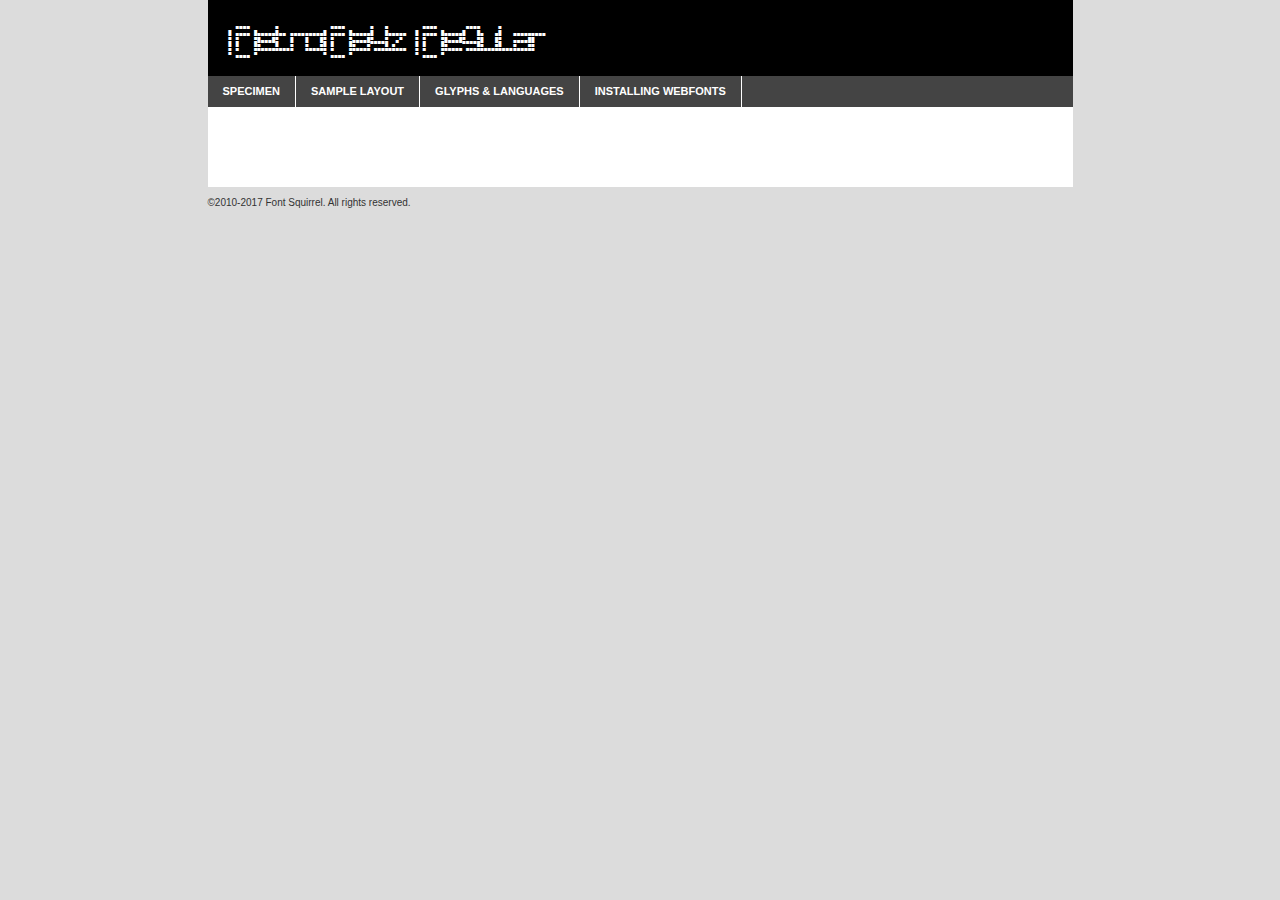
<file: fonts/webfontkit-20221208-132933/retrorayzregular-426x-demo.html>
<!DOCTYPE html PUBLIC "-//W3C//DTD XHTML 1.0 Transitional//EN"
        "http://www.w3.org/TR/xhtml1/DTD/xhtml1-transitional.dtd">

<html xmlns="http://www.w3.org/1999/xhtml" xml:lang="en" lang="en">
<head>
    <meta http-equiv="Content-Type" content="text/html; charset=utf-8"/>
    <script src="http://ajax.googleapis.com/ajax/libs/jquery/1.7.2/jquery.min.js" type="text/javascript" charset="utf-8"></script>
    <script type="text/javascript">
		(function($) {
			$.fn.easyTabs = function(option) {
				var param = jQuery.extend({ fadeSpeed: 'fast', defaultContent: 1, activeClass: 'active' }, option);
				$(this).each(function() {
					var thisId = '#' + this.id;
					if ( param.defaultContent == '' )
					{
						param.defaultContent = 1;
					}
					if ( typeof param.defaultContent == 'number' )
					{
						var defaultTab = $(thisId + ' .tabs li:eq(' + (param.defaultContent - 1) + ') a').attr('href').substr(1);
					}
					else
					{
						var defaultTab = param.defaultContent;
					}
					$(thisId + ' .tabs li a').each(function() {
						var tabToHide = $(this).attr('href').substr(1);
						$('#' + tabToHide).addClass('easytabs-tab-content');
					});
					hideAll();
					changeContent(defaultTab);

					function hideAll() {$(thisId + ' .easytabs-tab-content').hide();}

					function changeContent(tabId)
					{
						hideAll();
						$(thisId + ' .tabs li').removeClass(param.activeClass);
						$(thisId + ' .tabs li a[href=#' + tabId + ']').closest('li').addClass(param.activeClass);
						if ( param.fadeSpeed != 'none' )
						{
							$(thisId + ' #' + tabId).fadeIn(param.fadeSpeed);
						}
						else
						{
							$(thisId + ' #' + tabId).show();
						}
					}

					$(thisId + ' .tabs li').click(function() {
						var tabId = $(this).find('a').attr('href').substr(1);
						changeContent(tabId);
						return false;
					});
				});
			}
		})(jQuery);
    </script>
    <link rel="stylesheet" href="specimen_files/specimen_stylesheet.css" type="text/css" charset="utf-8"/>
    <link rel="stylesheet" href="stylesheet.css" type="text/css" charset="utf-8"/>

    <style type="text/css">
        		body {
			font-family: 'retrorayzregular';
        		}

            </style>

    <title>RetroRayz Regular Specimen</title>


    <script type="text/javascript" charset="utf-8">
		$(document).ready(function() {
			$('#container').easyTabs({ defaultContent: 1 });
		});
    </script>
</head>

<body>
<div id="container">
    <div id="header">
		RetroRayz Regular    </div>
    <ul class="tabs">
        <li><a href="#specimen">Specimen</a></li>
        <li><a href="#layout">Sample Layout</a></li>
		        <li><a href="#glyphs">Glyphs &amp; Languages</a></li>
        <li><a href="#installing">Installing Webfonts</a></li>

    </ul>

    <div id="main_content">


        <div id="specimen">

            <div class="section">
                <div class="grid12 firstcol">
                    <div class="huge">AaBb</div>
                </div>
            </div>

            <div class="section">
                <div class="glyph_range">A&#x200B;B&#x200b;C&#x200b;D&#x200b;E&#x200b;F&#x200b;G&#x200b;H&#x200b;I&#x200b;J&#x200b;K&#x200b;L&#x200b;M&#x200b;N&#x200b;O&#x200b;P&#x200b;Q&#x200b;R&#x200b;S&#x200b;T&#x200b;U&#x200b;V&#x200b;W&#x200b;X&#x200b;Y&#x200b;Z&#x200b;a&#x200b;b&#x200b;c&#x200b;d&#x200b;e&#x200b;f&#x200b;g&#x200b;h&#x200b;i&#x200b;j&#x200b;k&#x200b;l&#x200b;m&#x200b;n&#x200b;o&#x200b;p&#x200b;q&#x200b;r&#x200b;s&#x200b;t&#x200b;u&#x200b;v&#x200b;w&#x200b;x&#x200b;y&#x200b;z&#x200b;1&#x200b;2&#x200b;3&#x200b;4&#x200b;5&#x200b;6&#x200b;7&#x200b;8&#x200b;9&#x200b;0&#x200b;&amp;&#x200b;.&#x200b;,&#x200b;?&#x200b;!&#x200b;&#64;&#x200b;(&#x200b;)&#x200b;#&#x200b;$&#x200b;%&#x200b;*&#x200b;+&#x200b;-&#x200b;=&#x200b;:&#x200b;;</div>
            </div>
            <div class="section">
                <div class="grid12 firstcol">
                    <table class="sample_table">
                        <tr>
                            <td>10</td>
                            <td class="size10">abcdefghijklmnopqrstuvwxyzABCDEFGHIJKLMNOPQRSTUVWXYZ0123456789abcdefghijklmnopqrstuvwxyzABCDEFGHIJKLMNOPQRSTUVWXYZ0123456789abcdefghijklmnopqrstuvwxyzABCDEFGHIJKLMNOPQRSTUVWXYZ</td>
                        </tr>
                        <tr>
                            <td>11</td>
                            <td class="size11">abcdefghijklmnopqrstuvwxyzABCDEFGHIJKLMNOPQRSTUVWXYZ0123456789abcdefghijklmnopqrstuvwxyzABCDEFGHIJKLMNOPQRSTUVWXYZ0123456789abcdefghijklmnopqrstuvwxyzABCDEFGHIJKLMNOPQRSTUVWXYZ</td>
                        </tr>
                        <tr>
                            <td>12</td>
                            <td class="size12">abcdefghijklmnopqrstuvwxyzABCDEFGHIJKLMNOPQRSTUVWXYZ0123456789abcdefghijklmnopqrstuvwxyzABCDEFGHIJKLMNOPQRSTUVWXYZ0123456789abcdefghijklmnopqrstuvwxyzABCDEFGHIJKLMNOPQRSTUVWXYZ</td>
                        </tr>
                        <tr>
                            <td>13</td>
                            <td class="size13">abcdefghijklmnopqrstuvwxyzABCDEFGHIJKLMNOPQRSTUVWXYZ0123456789abcdefghijklmnopqrstuvwxyzABCDEFGHIJKLMNOPQRSTUVWXYZ0123456789abcdefghijklmnopqrstuvwxyzABCDEFGHIJKLMNOPQRSTUVWXYZ</td>
                        </tr>
                        <tr>
                            <td>14</td>
                            <td class="size14">abcdefghijklmnopqrstuvwxyzABCDEFGHIJKLMNOPQRSTUVWXYZ0123456789abcdefghijklmnopqrstuvwxyzABCDEFGHIJKLMNOPQRSTUVWXYZ0123456789abcdefghijklmnopqrstuvwxyzABCDEFGHIJKLMNOPQRSTUVWXYZ</td>
                        </tr>
                        <tr>
                            <td>16</td>
                            <td class="size16">abcdefghijklmnopqrstuvwxyzABCDEFGHIJKLMNOPQRSTUVWXYZ0123456789abcdefghijklmnopqrstuvwxyzABCDEFGHIJKLMNOPQRSTUVWXYZ</td>
                        </tr>
                        <tr>
                            <td>18</td>
                            <td class="size18">abcdefghijklmnopqrstuvwxyzABCDEFGHIJKLMNOPQRSTUVWXYZ0123456789abcdefghijklmnopqrstuvwxyzABCDEFGHIJKLMNOPQRSTUVWXYZ</td>
                        </tr>
                        <tr>
                            <td>20</td>
                            <td class="size20">abcdefghijklmnopqrstuvwxyzABCDEFGHIJKLMNOPQRSTUVWXYZ0123456789abcdefghijklmnopqrstuvwxyzABCDEFGHIJKLMNOPQRSTUVWXYZ</td>
                        </tr>
                        <tr>
                            <td>24</td>
                            <td class="size24">abcdefghijklmnopqrstuvwxyzABCDEFGHIJKLMNOPQRSTUVWXYZ0123456789abcdefghijklmnopqrstuvwxyzABCDEFGHIJKLMNOPQRSTUVWXYZ</td>
                        </tr>
                        <tr>
                            <td>30</td>
                            <td class="size30">abcdefghijklmnopqrstuvwxyzABCDEFGHIJKLMNOPQRSTUVWXYZ0123456789abcdefghijklmnopqrstuvwxyzABCDEFGHIJKLMNOPQRSTUVWXYZ</td>
                        </tr>
                        <tr>
                            <td>36</td>
                            <td class="size36">abcdefghijklmnopqrstuvwxyzABCDEFGHIJKLMNOPQRSTUVWXYZ0123456789abcdefghijklmnopqrstuvwxyzABCDEFGHIJKLMNOPQRSTUVWXYZ</td>
                        </tr>
                        <tr>
                            <td>48</td>
                            <td class="size48">abcdefghijklmnopqrstuvwxyzABCDEFGHIJKLMNOPQRSTUVWXYZ0123456789abcdefghijklmnopqrstuvwxyzABCDEFGHIJKLMNOPQRSTUVWXYZ</td>
                        </tr>
                        <tr>
                            <td>60</td>
                            <td class="size60">abcdefghijklmnopqrstuvwxyzABCDEFGHIJKLMNOPQRSTUVWXYZ0123456789abcdefghijklmnopqrstuvwxyzABCDEFGHIJKLMNOPQRSTUVWXYZ</td>
                        </tr>
                        <tr>
                            <td>72</td>
                            <td class="size72">abcdefghijklmnopqrstuvwxyzABCDEFGHIJKLMNOPQRSTUVWXYZ0123456789abcdefghijklmnopqrstuvwxyzABCDEFGHIJKLMNOPQRSTUVWXYZ</td>
                        </tr>
                        <tr>
                            <td>90</td>
                            <td class="size90">abcdefghijklmnopqrstuvwxyzABCDEFGHIJKLMNOPQRSTUVWXYZ0123456789abcdefghijklmnopqrstuvwxyzABCDEFGHIJKLMNOPQRSTUVWXYZ</td>
                        </tr>
                    </table>

                </div>

            </div>


            <div class="section" id="bodycomparison">


                <div id="xheight">
                    <div class="fontbody">&#x25FC;&#x25FC;&#x25FC;&#x25FC;&#x25FC;&#x25FC;&#x25FC;&#x25FC;&#x25FC;&#x25FC;&#x25FC;&#x25FC;&#x25FC;&#x25FC;&#x25FC;&#x25FC;&#x25FC;&#x25FC;&#x25FC;&#x25FC;&#x25FC;&#x25FC;&#x25FC;&#x25FC;&#x25FC;&#x25FC;&#x25FC;&#x25FC;&#x25FC;&#x25FC;&#x25FC;&#x25FC;&#x25FC;&#x25FC;&#x25FC;&#x25FC;&#x25FC;&#x25FC;&#x25FC;&#x25FC;&#x25FC;&#x25FC;&#x25FC;&#x25FC;&#x25FC;&#x25FC;&#x25FC;&#x25FC;&#x25FC;&#x25FC;&#x25FC;&#x25FC;&#x25FC;&#x25FC;&#x25FC;&#x25FC;&#x25FC;&#x25FC;&#x25FC;&#x25FC;&#x25FC;&#x25FC;&#x25FC;&#x25FC;&#x25FC;&#x25FC;&#x25FC;&#x25FC;&#x25FC;&#x25FC;&#x25FC;&#x25FC;&#x25FC;&#x25FC;&#x25FC;&#x25FC;&#x25FC;&#x25FC;&#x25FC;&#x25FC;&#x25FC;&#x25FC;&#x25FC;&#x25FC;&#x25FC;&#x25FC;&#x25FC;&#x25FC;&#x25FC;&#x25FC;&#x25FC;&#x25FC;&#x25FC;&#x25FC;&#x25FC;&#x25FC;&#x25FC;&#x25FC;&#x25FC;body</div>
                    <div class="arialbody">body</div>
                    <div class="verdanabody">body</div>
                    <div class="georgiabody">body</div>
                </div>
                <div class="fontbody" style="z-index:1">
                    body<span>RetroRayz Regular</span>
                </div>
                <div class="arialbody" style="z-index:1">
                    body<span>Arial</span>
                </div>
                <div class="verdanabody" style="z-index:1">
                    body<span>Verdana</span>
                </div>
                <div class="georgiabody" style="z-index:1">
                    body<span>Georgia</span>
                </div>


            </div>


            <div class="section psample psample_row1" id="">

                <div class="grid2 firstcol">
                    <p class="size10"><span>10.</span>Aenean lacinia bibendum nulla sed consectetur. Fusce dapibus, tellus ac cursus commodo, tortor mauris condimentum nibh, ut fermentum massa justo sit amet risus. Nullam id dolor id nibh ultricies vehicula ut id elit. Cum sociis natoque penatibus et magnis dis parturient montes, nascetur ridiculus mus. Nulla vitae elit libero, a pharetra augue.</p>

                </div>
                <div class="grid3">
                    <p class="size11"><span>11.</span>Aenean lacinia bibendum nulla sed consectetur. Fusce dapibus, tellus ac cursus commodo, tortor mauris condimentum nibh, ut fermentum massa justo sit amet risus. Nullam id dolor id nibh ultricies vehicula ut id elit. Cum sociis natoque penatibus et magnis dis parturient montes, nascetur ridiculus mus. Nulla vitae elit libero, a pharetra augue.</p>

                </div>
                <div class="grid3">
                    <p class="size12"><span>12.</span>Aenean lacinia bibendum nulla sed consectetur. Fusce dapibus, tellus ac cursus commodo, tortor mauris condimentum nibh, ut fermentum massa justo sit amet risus. Nullam id dolor id nibh ultricies vehicula ut id elit. Cum sociis natoque penatibus et magnis dis parturient montes, nascetur ridiculus mus. Nulla vitae elit libero, a pharetra augue.</p>

                </div>
                <div class="grid4">
                    <p class="size13"><span>13.</span>Aenean lacinia bibendum nulla sed consectetur. Fusce dapibus, tellus ac cursus commodo, tortor mauris condimentum nibh, ut fermentum massa justo sit amet risus. Nullam id dolor id nibh ultricies vehicula ut id elit. Cum sociis natoque penatibus et magnis dis parturient montes, nascetur ridiculus mus. Nulla vitae elit libero, a pharetra augue.</p>

                </div>
                <div class="white_blend"></div>

            </div>
            <div class="section psample psample_row2" id="">
                <div class="grid3 firstcol">
                    <p class="size14"><span>14.</span>Aenean lacinia bibendum nulla sed consectetur. Fusce dapibus, tellus ac cursus commodo, tortor mauris condimentum nibh, ut fermentum massa justo sit amet risus. Nullam id dolor id nibh ultricies vehicula ut id elit. Cum sociis natoque penatibus et magnis dis parturient montes, nascetur ridiculus mus. Nulla vitae elit libero, a pharetra augue.</p>

                </div>
                <div class="grid4">
                    <p class="size16"><span>16.</span>Aenean lacinia bibendum nulla sed consectetur. Fusce dapibus, tellus ac cursus commodo, tortor mauris condimentum nibh, ut fermentum massa justo sit amet risus. Nullam id dolor id nibh ultricies vehicula ut id elit. Cum sociis natoque penatibus et magnis dis parturient montes, nascetur ridiculus mus. Nulla vitae elit libero, a pharetra augue.</p>

                </div>
                <div class="grid5">
                    <p class="size18"><span>18.</span>Aenean lacinia bibendum nulla sed consectetur. Fusce dapibus, tellus ac cursus commodo, tortor mauris condimentum nibh, ut fermentum massa justo sit amet risus. Nullam id dolor id nibh ultricies vehicula ut id elit. Cum sociis natoque penatibus et magnis dis parturient montes, nascetur ridiculus mus. Nulla vitae elit libero, a pharetra augue.</p>

                </div>

                <div class="white_blend"></div>

            </div>

            <div class="section psample psample_row3" id="">
                <div class="grid5 firstcol">
                    <p class="size20"><span>20.</span>Aenean lacinia bibendum nulla sed consectetur. Fusce dapibus, tellus ac cursus commodo, tortor mauris condimentum nibh, ut fermentum massa justo sit amet risus. Nullam id dolor id nibh ultricies vehicula ut id elit. Cum sociis natoque penatibus et magnis dis parturient montes, nascetur ridiculus mus. Nulla vitae elit libero, a pharetra augue.</p>
                </div>
                <div class="grid7">
                    <p class="size24"><span>24.</span>Aenean lacinia bibendum nulla sed consectetur. Fusce dapibus, tellus ac cursus commodo, tortor mauris condimentum nibh, ut fermentum massa justo sit amet risus. Nullam id dolor id nibh ultricies vehicula ut id elit. Cum sociis natoque penatibus et magnis dis parturient montes, nascetur ridiculus mus. Nulla vitae elit libero, a pharetra augue.</p>
                </div>

                <div class="white_blend"></div>

            </div>

            <div class="section psample psample_row4" id="">
                <div class="grid12 firstcol">
                    <p class="size30"><span>30.</span>Aenean lacinia bibendum nulla sed consectetur. Fusce dapibus, tellus ac cursus commodo, tortor mauris condimentum nibh, ut fermentum massa justo sit amet risus. Nullam id dolor id nibh ultricies vehicula ut id elit. Cum sociis natoque penatibus et magnis dis parturient montes, nascetur ridiculus mus. Nulla vitae elit libero, a pharetra augue.</p>
                </div>
                <div class="white_blend"></div>

            </div>


            <div class="section psample psample_row1 fullreverse">
                <div class="grid2 firstcol">
                    <p class="size10"><span>10.</span>Aenean lacinia bibendum nulla sed consectetur. Fusce dapibus, tellus ac cursus commodo, tortor mauris condimentum nibh, ut fermentum massa justo sit amet risus. Nullam id dolor id nibh ultricies vehicula ut id elit. Cum sociis natoque penatibus et magnis dis parturient montes, nascetur ridiculus mus. Nulla vitae elit libero, a pharetra augue.</p>

                </div>
                <div class="grid3">
                    <p class="size11"><span>11.</span>Aenean lacinia bibendum nulla sed consectetur. Fusce dapibus, tellus ac cursus commodo, tortor mauris condimentum nibh, ut fermentum massa justo sit amet risus. Nullam id dolor id nibh ultricies vehicula ut id elit. Cum sociis natoque penatibus et magnis dis parturient montes, nascetur ridiculus mus. Nulla vitae elit libero, a pharetra augue.</p>

                </div>
                <div class="grid3">
                    <p class="size12"><span>12.</span>Aenean lacinia bibendum nulla sed consectetur. Fusce dapibus, tellus ac cursus commodo, tortor mauris condimentum nibh, ut fermentum massa justo sit amet risus. Nullam id dolor id nibh ultricies vehicula ut id elit. Cum sociis natoque penatibus et magnis dis parturient montes, nascetur ridiculus mus. Nulla vitae elit libero, a pharetra augue.</p>

                </div>
                <div class="grid4">
                    <p class="size13"><span>13.</span>Aenean lacinia bibendum nulla sed consectetur. Fusce dapibus, tellus ac cursus commodo, tortor mauris condimentum nibh, ut fermentum massa justo sit amet risus. Nullam id dolor id nibh ultricies vehicula ut id elit. Cum sociis natoque penatibus et magnis dis parturient montes, nascetur ridiculus mus. Nulla vitae elit libero, a pharetra augue.</p>

                </div>
                <div class="black_blend"></div>

            </div>

            <div class="section psample psample_row2 fullreverse">
                <div class="grid3 firstcol">
                    <p class="size14"><span>14.</span>Aenean lacinia bibendum nulla sed consectetur. Fusce dapibus, tellus ac cursus commodo, tortor mauris condimentum nibh, ut fermentum massa justo sit amet risus. Nullam id dolor id nibh ultricies vehicula ut id elit. Cum sociis natoque penatibus et magnis dis parturient montes, nascetur ridiculus mus. Nulla vitae elit libero, a pharetra augue.</p>

                </div>
                <div class="grid4">
                    <p class="size16"><span>16.</span>Aenean lacinia bibendum nulla sed consectetur. Fusce dapibus, tellus ac cursus commodo, tortor mauris condimentum nibh, ut fermentum massa justo sit amet risus. Nullam id dolor id nibh ultricies vehicula ut id elit. Cum sociis natoque penatibus et magnis dis parturient montes, nascetur ridiculus mus. Nulla vitae elit libero, a pharetra augue.</p>

                </div>
                <div class="grid5">
                    <p class="size18"><span>18.</span>Aenean lacinia bibendum nulla sed consectetur. Fusce dapibus, tellus ac cursus commodo, tortor mauris condimentum nibh, ut fermentum massa justo sit amet risus. Nullam id dolor id nibh ultricies vehicula ut id elit. Cum sociis natoque penatibus et magnis dis parturient montes, nascetur ridiculus mus. Nulla vitae elit libero, a pharetra augue.</p>

                </div>
                <div class="black_blend"></div>

            </div>

            <div class="section psample fullreverse psample_row3" id="">
                <div class="grid5 firstcol">
                    <p class="size20"><span>20.</span>Aenean lacinia bibendum nulla sed consectetur. Fusce dapibus, tellus ac cursus commodo, tortor mauris condimentum nibh, ut fermentum massa justo sit amet risus. Nullam id dolor id nibh ultricies vehicula ut id elit. Cum sociis natoque penatibus et magnis dis parturient montes, nascetur ridiculus mus. Nulla vitae elit libero, a pharetra augue.</p>
                </div>
                <div class="grid7">
                    <p class="size24"><span>24.</span>Aenean lacinia bibendum nulla sed consectetur. Fusce dapibus, tellus ac cursus commodo, tortor mauris condimentum nibh, ut fermentum massa justo sit amet risus. Nullam id dolor id nibh ultricies vehicula ut id elit. Cum sociis natoque penatibus et magnis dis parturient montes, nascetur ridiculus mus. Nulla vitae elit libero, a pharetra augue.</p>
                </div>

                <div class="black_blend"></div>

            </div>

            <div class="section psample fullreverse psample_row4" id="" style="border-bottom: 20px #000 solid;">
                <div class="grid12 firstcol">
                    <p class="size30"><span>30.</span>Aenean lacinia bibendum nulla sed consectetur. Fusce dapibus, tellus ac cursus commodo, tortor mauris condimentum nibh, ut fermentum massa justo sit amet risus. Nullam id dolor id nibh ultricies vehicula ut id elit. Cum sociis natoque penatibus et magnis dis parturient montes, nascetur ridiculus mus. Nulla vitae elit libero, a pharetra augue.</p>
                </div>
                <div class="black_blend"></div>

            </div>


        </div>

        <div id="layout">

            <div class="section">

                <div class="grid12 firstcol">
                    <h1>Lorem Ipsum Dolor</h1>
                    <h2>Etiam porta sem malesuada magna mollis euismod</h2>

                    <p class="byline">By <a href="#link">Aenean Lacinia</a></p>
                </div>
            </div>
            <div class="section">
                <div class="grid8 firstcol">
                    <p class="large">Donec sed odio dui. Morbi leo risus, porta ac consectetur ac, vestibulum at eros. Fusce dapibus, tellus ac cursus commodo, tortor mauris condimentum nibh, ut fermentum massa justo sit amet risus. </p>


                    <h3>Pellentesque ornare sem</h3>

                    <p>Maecenas sed diam eget risus varius blandit sit amet non magna. Maecenas faucibus mollis interdum. Donec ullamcorper nulla non metus auctor fringilla. Nullam id dolor id nibh ultricies vehicula ut id elit. Nullam id dolor id nibh ultricies vehicula ut id elit. </p>

                    <p>Aenean eu leo quam. Pellentesque ornare sem lacinia quam venenatis vestibulum. Lorem ipsum dolor sit amet, consectetur adipiscing elit. Cum sociis natoque penatibus et magnis dis parturient montes, nascetur ridiculus mus. </p>

                    <p>Nulla vitae elit libero, a pharetra augue. Praesent commodo cursus magna, vel scelerisque nisl consectetur et. Aenean lacinia bibendum nulla sed consectetur. </p>

                    <p>Nullam quis risus eget urna mollis ornare vel eu leo. Nullam quis risus eget urna mollis ornare vel eu leo. Maecenas sed diam eget risus varius blandit sit amet non magna. Donec ullamcorper nulla non metus auctor fringilla. </p>

                    <h3>Cras mattis consectetur</h3>

                    <p>Aenean eu leo quam. Pellentesque ornare sem lacinia quam venenatis vestibulum. Aenean lacinia bibendum nulla sed consectetur. Integer posuere erat a ante venenatis dapibus posuere velit aliquet. Cras mattis consectetur purus sit amet fermentum. </p>

                    <p>Nullam id dolor id nibh ultricies vehicula ut id elit. Nullam quis risus eget urna mollis ornare vel eu leo. Cras mattis consectetur purus sit amet fermentum.</p>
                </div>

                <div class="grid4 sidebar">

                    <div class="box reverse">
                        <p class="last">Nullam quis risus eget urna mollis ornare vel eu leo. Donec ullamcorper nulla non metus auctor fringilla. Cras mattis consectetur purus sit amet fermentum. Sed posuere consectetur est at lobortis. Lorem ipsum dolor sit amet, consectetur adipiscing elit. </p>
                    </div>

                    <p class="caption">Maecenas sed diam eget risus varius.</p>

                    <p>Vestibulum id ligula porta felis euismod semper. Integer posuere erat a ante venenatis dapibus posuere velit aliquet. Vestibulum id ligula porta felis euismod semper. Sed posuere consectetur est at lobortis. Maecenas sed diam eget risus varius blandit sit amet non magna. Fusce dapibus, tellus ac cursus commodo, tortor mauris condimentum nibh, ut fermentum massa justo sit amet risus. </p>


                    <p>Duis mollis, est non commodo luctus, nisi erat porttitor ligula, eget lacinia odio sem nec elit. Aenean lacinia bibendum nulla sed consectetur. Vivamus sagittis lacus vel augue laoreet rutrum faucibus dolor auctor. Aenean lacinia bibendum nulla sed consectetur. Nullam quis risus eget urna mollis ornare vel eu leo. </p>

                    <p>Praesent commodo cursus magna, vel scelerisque nisl consectetur et. Donec ullamcorper nulla non metus auctor fringilla. Maecenas faucibus mollis interdum. Fusce dapibus, tellus ac cursus commodo, tortor mauris condimentum nibh, ut fermentum massa justo sit amet risus. </p>

                </div>
            </div>

        </div>


		

        <div id="glyphs">
            <div class="section">
                <div class="grid12 firstcol">

                    <h1>Language Support</h1>
                    <p>The subset of RetroRayz Regular in this kit supports the following languages:<br/>

						English, Arrernte, Bislama, Cebuano, Fijian, Gilbertese, Hmong, Ibanag, Iloko_ilokano, Interglossa_glosa, Interlingua, Lojban, Norfolk_pitcairnese, Oromo, Rotokas, Seychelles_creole, Shona, Somali, Southern_ndebele, Swahili, Swati_swazi, Tok_pisin, Warlpiri, Xhosa, Zulu, Latinbasic, Demo                    </p>
                    <h1>Glyph Chart</h1>
                    <p>The subset of RetroRayz Regular in this kit includes all the glyphs listed below. Unicode entities are included above each glyph to help you insert individual characters into your layout.</p>
                    <div id="glyph_chart">

																																	                                <div><p>&amp;#13;</p>&#13;</div>
																				                                <div><p>&amp;#32;</p>&#32;</div>
																				                                <div><p>&amp;#33;</p>&#33;</div>
																				                                <div><p>&amp;#34;</p>&#34;</div>
																				                                <div><p>&amp;#35;</p>&#35;</div>
																				                                <div><p>&amp;#36;</p>&#36;</div>
																				                                <div><p>&amp;#38;</p>&#38;</div>
																				                                <div><p>&amp;#39;</p>&#39;</div>
																				                                <div><p>&amp;#40;</p>&#40;</div>
																				                                <div><p>&amp;#41;</p>&#41;</div>
																				                                <div><p>&amp;#42;</p>&#42;</div>
																				                                <div><p>&amp;#43;</p>&#43;</div>
																				                                <div><p>&amp;#44;</p>&#44;</div>
																				                                <div><p>&amp;#45;</p>&#45;</div>
																				                                <div><p>&amp;#46;</p>&#46;</div>
																				                                <div><p>&amp;#47;</p>&#47;</div>
																				                                <div><p>&amp;#48;</p>&#48;</div>
																				                                <div><p>&amp;#49;</p>&#49;</div>
																				                                <div><p>&amp;#50;</p>&#50;</div>
																				                                <div><p>&amp;#51;</p>&#51;</div>
																				                                <div><p>&amp;#52;</p>&#52;</div>
																				                                <div><p>&amp;#53;</p>&#53;</div>
																				                                <div><p>&amp;#54;</p>&#54;</div>
																				                                <div><p>&amp;#55;</p>&#55;</div>
																				                                <div><p>&amp;#56;</p>&#56;</div>
																				                                <div><p>&amp;#57;</p>&#57;</div>
																				                                <div><p>&amp;#58;</p>&#58;</div>
																				                                <div><p>&amp;#59;</p>&#59;</div>
																				                                <div><p>&amp;#60;</p>&#60;</div>
																				                                <div><p>&amp;#62;</p>&#62;</div>
																				                                <div><p>&amp;#63;</p>&#63;</div>
																				                                <div><p>&amp;#64;</p>&#64;</div>
																				                                <div><p>&amp;#65;</p>&#65;</div>
																				                                <div><p>&amp;#66;</p>&#66;</div>
																				                                <div><p>&amp;#67;</p>&#67;</div>
																				                                <div><p>&amp;#68;</p>&#68;</div>
																				                                <div><p>&amp;#69;</p>&#69;</div>
																				                                <div><p>&amp;#70;</p>&#70;</div>
																				                                <div><p>&amp;#71;</p>&#71;</div>
																				                                <div><p>&amp;#72;</p>&#72;</div>
																				                                <div><p>&amp;#73;</p>&#73;</div>
																				                                <div><p>&amp;#74;</p>&#74;</div>
																				                                <div><p>&amp;#75;</p>&#75;</div>
																				                                <div><p>&amp;#76;</p>&#76;</div>
																				                                <div><p>&amp;#77;</p>&#77;</div>
																				                                <div><p>&amp;#78;</p>&#78;</div>
																				                                <div><p>&amp;#79;</p>&#79;</div>
																				                                <div><p>&amp;#80;</p>&#80;</div>
																				                                <div><p>&amp;#81;</p>&#81;</div>
																				                                <div><p>&amp;#82;</p>&#82;</div>
																				                                <div><p>&amp;#83;</p>&#83;</div>
																				                                <div><p>&amp;#84;</p>&#84;</div>
																				                                <div><p>&amp;#85;</p>&#85;</div>
																				                                <div><p>&amp;#86;</p>&#86;</div>
																				                                <div><p>&amp;#87;</p>&#87;</div>
																				                                <div><p>&amp;#88;</p>&#88;</div>
																				                                <div><p>&amp;#89;</p>&#89;</div>
																				                                <div><p>&amp;#90;</p>&#90;</div>
																				                                <div><p>&amp;#91;</p>&#91;</div>
																				                                <div><p>&amp;#92;</p>&#92;</div>
																				                                <div><p>&amp;#93;</p>&#93;</div>
																				                                <div><p>&amp;#95;</p>&#95;</div>
																				                                <div><p>&amp;#97;</p>&#97;</div>
																				                                <div><p>&amp;#98;</p>&#98;</div>
																				                                <div><p>&amp;#99;</p>&#99;</div>
																				                                <div><p>&amp;#100;</p>&#100;</div>
																				                                <div><p>&amp;#101;</p>&#101;</div>
																				                                <div><p>&amp;#102;</p>&#102;</div>
																				                                <div><p>&amp;#103;</p>&#103;</div>
																				                                <div><p>&amp;#104;</p>&#104;</div>
																				                                <div><p>&amp;#105;</p>&#105;</div>
																				                                <div><p>&amp;#106;</p>&#106;</div>
																				                                <div><p>&amp;#107;</p>&#107;</div>
																				                                <div><p>&amp;#108;</p>&#108;</div>
																				                                <div><p>&amp;#109;</p>&#109;</div>
																				                                <div><p>&amp;#110;</p>&#110;</div>
																				                                <div><p>&amp;#111;</p>&#111;</div>
																				                                <div><p>&amp;#112;</p>&#112;</div>
																				                                <div><p>&amp;#113;</p>&#113;</div>
																				                                <div><p>&amp;#114;</p>&#114;</div>
																				                                <div><p>&amp;#115;</p>&#115;</div>
																				                                <div><p>&amp;#116;</p>&#116;</div>
																				                                <div><p>&amp;#117;</p>&#117;</div>
																				                                <div><p>&amp;#118;</p>&#118;</div>
																				                                <div><p>&amp;#119;</p>&#119;</div>
																				                                <div><p>&amp;#120;</p>&#120;</div>
																				                                <div><p>&amp;#121;</p>&#121;</div>
																				                                <div><p>&amp;#122;</p>&#122;</div>
																				                                <div><p>&amp;#123;</p>&#123;</div>
																				                                <div><p>&amp;#124;</p>&#124;</div>
																				                                <div><p>&amp;#125;</p>&#125;</div>
																				                                <div><p>&amp;#160;</p>&#160;</div>
																				                                <div><p>&amp;#173;</p>&#173;</div>
																				                                <div><p>&amp;#8192;</p>&#8192;</div>
																				                                <div><p>&amp;#8193;</p>&#8193;</div>
																				                                <div><p>&amp;#8194;</p>&#8194;</div>
																				                                <div><p>&amp;#8195;</p>&#8195;</div>
																				                                <div><p>&amp;#8196;</p>&#8196;</div>
																				                                <div><p>&amp;#8197;</p>&#8197;</div>
																				                                <div><p>&amp;#8198;</p>&#8198;</div>
																				                                <div><p>&amp;#8199;</p>&#8199;</div>
																				                                <div><p>&amp;#8200;</p>&#8200;</div>
																				                                <div><p>&amp;#8201;</p>&#8201;</div>
																				                                <div><p>&amp;#8202;</p>&#8202;</div>
																				                                <div><p>&amp;#8208;</p>&#8208;</div>
																				                                <div><p>&amp;#8209;</p>&#8209;</div>
																				                                <div><p>&amp;#8210;</p>&#8210;</div>
																				                                <div><p>&amp;#8211;</p>&#8211;</div>
																				                                <div><p>&amp;#8212;</p>&#8212;</div>
																				                                <div><p>&amp;#8239;</p>&#8239;</div>
																				                                <div><p>&amp;#8287;</p>&#8287;</div>
																				                                <div><p>&amp;#9724;</p>&#9724;</div>
																																													                    </div>
                </div>


            </div>
        </div>


        <div id="specs">

        </div>

        <div id="installing">
            <div class="section">
                <div class="grid7 firstcol">
                    <h1>Installing Webfonts</h1>

                    <p>Webfonts are supported by all major browser platforms but not all in the same way. There are currently four different font formats that must be included in order to target all browsers. This includes TTF, WOFF, EOT and SVG.</p>

                    <h2>1. Upload your webfonts</h2>
                    <p>You must upload your webfont kit to your website. They should be in or near the same directory as your CSS files.</p>

                    <h2>2. Include the webfont stylesheet</h2>
                    <p>A special CSS @font-face declaration helps the various browsers select the appropriate font it needs without causing you a bunch of headaches. Learn more about this syntax by reading the <a href="https://www.fontspring.com/blog/further-hardening-of-the-bulletproof-syntax">Fontspring blog post</a> about it. The code for it is as follows:</p>


                    <code>
                        @font-face{
                        font-family: 'MyWebFont';
                        src: url('WebFont.eot');
                        src: url('WebFont.eot?#iefix') format('embedded-opentype'),
                        url('WebFont.woff') format('woff'),
                        url('WebFont.ttf') format('truetype'),
                        url('WebFont.svg#webfont') format('svg');
                        }
                    </code>

                    <p>We've already gone ahead and generated the code for you. All you have to do is link to the stylesheet in your HTML, like this:</p>
                    <code>&lt;link rel=&quot;stylesheet&quot; href=&quot;stylesheet.css&quot; type=&quot;text/css&quot; charset=&quot;utf-8&quot; /&gt;</code>

                    <h2>3. Modify your own stylesheet</h2>
                    <p>To take advantage of your new fonts, you must tell your stylesheet to use them. Look at the original @font-face declaration above and find the property called "font-family." The name linked there will be what you use to reference the font. Prepend that webfont name to the font stack in the "font-family" property, inside the selector you want to change. For example:</p>
                    <code>p { font-family: 'WebFont', Arial, sans-serif; }</code>

                    <h2>4. Test</h2>
                    <p>Getting webfonts to work cross-browser <em>can</em> be tricky. Use the information in the sidebar to help you if you find that fonts aren't loading in a particular browser.</p>
                </div>

                <div class="grid5 sidebar">
                    <div class="box">
                        <h2>Troubleshooting<br/>Font-Face Problems</h2>
                        <p>Having trouble getting your webfonts to load in your new website? Here are some tips to sort out what might be the problem.</p>

                        <h3>Fonts not showing in any browser</h3>

                        <p>This sounds like you need to work on the plumbing. You either did not upload the fonts to the correct directory, or you did not link the fonts properly in the CSS. If you've confirmed that all this is correct and you still have a problem, take a look at your .htaccess file and see if requests are getting intercepted.</p>

                        <h3>Fonts not loading in iPhone or iPad</h3>

                        <p>The most common problem here is that you are serving the fonts from an IIS server. IIS refuses to serve files that have unknown MIME types. If that is the case, you must set the MIME type for SVG to "image/svg+xml" in the server settings. Follow these instructions from Microsoft if you need help.</p>

                        <h3>Fonts not loading in Firefox</h3>

                        <p>The primary reason for this failure? You are still using a version Firefox older than 3.5. So upgrade already! If that isn't it, then you are very likely serving fonts from a different domain. Firefox requires that all font assets be served from the same domain. Lastly it is possible that you need to add WOFF to your list of MIME types (if you are serving via IIS.)</p>

                        <h3>Fonts not loading in IE</h3>

                        <p>Are you looking at Internet Explorer on an actual Windows machine or are you cheating by using a service like Adobe BrowserLab? Many of these screenshot services do not render @font-face for IE. Best to test it on a real machine.</p>

                        <h3>Fonts not loading in IE9</h3>

                        <p>IE9, like Firefox, requires that fonts be served from the same domain as the website. Make sure that is the case.</p>
                    </div>
                </div>
            </div>

        </div>

    </div>
    <div id="footer">
        <p>&copy;2010-2017 Font Squirrel. All rights reserved.</p>
    </div>
</div>
</body>
</html>
</file>
<file: styles/main.css>
@font-face {
  font-family: 'retroblazeregular';
  src: url('../fonts/retroblaze-regular/retroblazeregular-g7jp-webfont.woff2') format('woff2'),
       url('../fonts/retroblaze-regular/retroblazeregular-g7jp-webfont.woff') format('woff');
  font-weight: normal;
  font-style: normal;

}

:root {
  --common-white: #FFFFFF;
  --common-black: #000000;

  --red-200: #A86565;
  --red-400: #D9304F;
  --red-500: #A4252B;

  --gray-200: #CFCECF;
  --gray-800: #323A41;
  --gray-900: #001419;

  --black-500: #00080A;
}

body {
  position: relative;
  min-height: 100vh;
  display: grid;
  place-items: center;
  overflow: hidden;
  background-color: var(--black-500);
  background-image: url("../images/cherry-blossom-72dpi-src-size.webp");
  background-size: cover;
  background-position: center;
  background-repeat: no-repeat;
  font-family: "Besley", serif;
}

.title {
  position: relative;
  width: 300px;
  height: 40px;
  padding-top: 6px;
  background-color: var(--black-500);
  text-align: center;
  font-size: 4rem;
  line-height: 20px;
  letter-spacing: 5px;
  font-family: 'retroblazeregular';
  text-transform: lowercase;
  color: var(--gray-800);
}

.title::before,
.title::after {
  content: "";
  display: block;
  position: absolute;
  background-color: var(--black-500);
  z-index: -1;
}

.title::before {
  top: -10px;
  left: 20px;
  width: 60px;
  height: 20px;
}

.title::after {
  bottom: -10px;
  right: 20px;
  width: 60px;
  height: 20px;
}

.neon {
  color: var(--common-white);
  animation: flicker 2s infinite alternate;
}

@keyframes flicker {
  0%, 18%, 22%, 25%, 53%, 57%, 100% {
    text-shadow:
      0 0 7px var(--common-white),
      0 0 10px var(--common-white),
      0 0 21px var(--common-white),
      0 0 42px var(--red-400),
      0 0 82px var(--red-400),
      0 0 92px var(--red-400),
      0 0 102px var(--red-400),
      0 0 151px var(--red-400);
  }
  
  20%, 24%, 55% {        
    text-shadow: none;
  }    
}

#snow-container {
  position: absolute;
  width: 100%;
  height: 100%;
}

.btn-full {
  position: absolute;
  top: 0;
  left: 0;
  padding: .5rem;
  border: none;
  background: var(--black-500);
  color: var(--gray-200);
  text-transform: lowercase;
  font-family: "Besley", serif;
  font-weight: 700;
  font-size: 10px;
  cursor: pointer;
}
</file>
<file: fonts/webfontkit-20221208-132933/stylesheet.css>
/*! Generated by Font Squirrel (https://www.fontsquirrel.com) on December 8, 2022 */



@font-face {
    font-family: 'retroblazeregular';
    src: url('retroblazeregular-g7jp-webfont.woff2') format('woff2'),
         url('retroblazeregular-g7jp-webfont.woff') format('woff');
    font-weight: normal;
    font-style: normal;

}




@font-face {
    font-family: 'retrocrazeregular';
    src: url('retrocrazeregular-o46a-webfont.woff2') format('woff2'),
         url('retrocrazeregular-o46a-webfont.woff') format('woff');
    font-weight: normal;
    font-style: normal;

}




@font-face {
    font-family: 'retrorayzregular';
    src: url('retrorayzregular-426x-webfont.woff2') format('woff2'),
         url('retrorayzregular-426x-webfont.woff') format('woff');
    font-weight: normal;
    font-style: normal;

}
</file>
<file: fonts/retroblaze-regular/specimen_files/specimen_stylesheet.css>
@import url('grid_12-825-55-15.css');

/*  
	CSS Reset by Eric Meyer - Released under Public Domain
    http://meyerweb.com/eric/tools/css/reset/
*/
html, body, div, span, applet, object, iframe,
h1, h2, h3, h4, h5, h6, p, blockquote, pre,
a, abbr, acronym, address, big, cite, code,
del, dfn, em, font, img, ins, kbd, q, s, samp,
small, strike, strong, sub, sup, tt, var,
b, u, i, center, dl, dt, dd, ol, ul, li,
fieldset, form, label, legend, table,
caption, tbody, tfoot, thead, tr, th, td {
	margin:         0;
	padding:        0;
	border:         0;
	outline:        0;
	font-size:      100%;
	vertical-align: baseline;
	background:     transparent;
}

body {
	line-height: 1;
}

ol, ul {
	list-style: none;
}

blockquote, q {
	quotes: none;
}

blockquote:before, blockquote:after,
q:before, q:after {
	content: '';
	content: none;
}

:focus {
	outline: 0;
}

ins {
	text-decoration: none;
}

del {
	text-decoration: line-through;
}

table {
	border-collapse: collapse;
	border-spacing:  0;
}


body {
	color:            #000;
	background-color: #dcdcdc;
}

a {
	text-decoration: none;
	color:           #1883ba;
}

h1 {
	font-size:     32px;
	font-weight:   normal;
	font-style:    normal;
	margin-bottom: 18px;
}

h2 {
	font-size: 18px;
}

#container {
	width:  865px;
	margin: 0px auto;
}


#header {
	padding:          20px;
	font-size:        36px;
	background-color: #000;
	color:            #fff;
}

#header span {
	color: #666;
}

#main_content {
	background-color: #fff;
	padding:          60px 20px 20px;
}


#footer p {
	margin:         0;
	padding-top:    10px;
	padding-bottom: 50px;
	color:          #333;
	font:           10px Arial, sans-serif;
}

.tabs {
	width:            100%;
	height:           31px;
	background-color: #444;
}

.tabs li {
	float:            left;
	margin:           0;
	overflow:         hidden;
	background-color: #444;
}

.tabs li a {
	display:         block;
	color:           #fff;
	text-decoration: none;
	font:            bold 11px/11px 'Arial';
	text-transform:  uppercase;
	padding:         10px 15px;
	border-right:    1px solid #fff;
}

.tabs li a:hover {
	background-color: #00b3ff;

}

.tabs li.active a {
	color:            #000;
	background-color: #fff;
}


div.huge {

	font-size:      300px;
	line-height:    1em;
	padding:        0;
	letter-spacing: -.02em;
	overflow:       hidden;
}

div.glyph_range {
	font-size:   72px;
	line-height: 1.1em;
}

.size10 {
	font-size: 10px;
}

.size11 {
	font-size: 11px;
}

.size12 {
	font-size: 12px;
}

.size13 {
	font-size: 13px;
}

.size14 {
	font-size: 14px;
}

.size16 {
	font-size: 16px;
}

.size18 {
	font-size: 18px;
}

.size20 {
	font-size: 20px;
}

.size24 {
	font-size: 24px;
}

.size30 {
	font-size: 30px;
}

.size36 {
	font-size: 36px;
}

.size48 {
	font-size: 48px;
}

.size60 {
	font-size: 60px;
}

.size72 {
	font-size: 72px;
}

.size90 {
	font-size: 90px;
}


.psample_row1 {
	height: 120px;
}

.psample_row1 {
	height: 120px;
}

.psample_row2 {
	height: 160px;
}

.psample_row3 {
	height: 160px;
}

.psample_row4 {
	height: 160px;
}

.psample {
	overflow: hidden;
	position: relative;
}

.psample p {
	line-height: 1.3em;
	display:     block;
	overflow:    hidden;
	margin:      0;
}

.psample span {
	margin-right: .5em;
}

.white_blend {
	width:            100%;
	height:           61px;
	background-image: url([data-uri]);
	position:         absolute;
	bottom:           0;
}

.black_blend {
	width:            100%;
	height:           61px;
	background-image: url([data-uri]);
	position:         absolute;
	bottom:           0;
}

.fullreverse {
	background:    #000 !important;
	color:         #fff !important;
	margin-left:   -20px;
	padding-left:  20px;
	margin-right:  -20px;
	padding-right: 20px;
	padding:       20px;
	margin-bottom: 0;
}


.sample_table td {
	padding-top:    3px;
	padding-bottom: 5px;
	padding-left:   5px;
	vertical-align: middle;
	line-height:    1.2em;
}

.sample_table td:first-child {
	background-color: #eee;
	text-align:       right;
	padding-right:    5px;
	padding-left:     0;
	padding:          5px;
	font:             11px/12px 'Courier New', Courier, mono;
}

code {
	white-space:      pre;
	background-color: #eee;
	display:          block;
	padding:          10px;
	margin-bottom:    18px;
	overflow:         auto;
}


.bottom, .last {
	margin-bottom:  0 !important;
	padding-bottom: 0 !important;
}

.box {
	padding:       18px;
	margin-bottom: 18px;
	background:    #eee;
}

.reverse, .reversed {
	background: #000 !important;
	color:      #fff !important;
	border:     none !important;
}

#bodycomparison {
	position:    relative;
	overflow:    hidden;
	font-size:   72px;
	height:      90px;
	white-space: nowrap;
}

#bodycomparison div {
	font-size:   72px;
	line-height: 90px;
	display:     inline;
	margin:      0 15px 0 0;
	padding:     0;
}

#bodycomparison div span {
	font:     10px Arial;
	position: absolute;
	left:     0;
}

#xheight {
	float:       none;
	position:    absolute;
	color:       #d9f3ff;
	font-size:   72px;
	line-height: 90px;
}

.fontbody {
	position: relative;
}

.arialbody {
	font-family: Arial;
	position:    relative;
}

.verdanabody {
	font-family: Verdana;
	position:    relative;
}

.georgiabody {
	font-family: Georgia;
	position:    relative;
}

/* @group Layout page
 */

#layout h1 {
	font-size:   36px;
	line-height: 42px;
	font-weight: normal;
	font-style:  normal;
}

#layout h2 {
	font-size:   24px;
	line-height: 23px;
	font-weight: normal;
	font-style:  normal;
}

#layout h3 {
	font-size:   22px;
	line-height: 1.4em;
	margin-top:  1em;
	font-weight: normal;
	font-style:  normal;
}


#layout p.byline {
	font-size:     12px;
	margin-top:    18px;
	line-height:   12px;
	margin-bottom: 0;
}

#layout p {
	font-size:     14px;
	line-height:   21px;
	margin-bottom: .5em;
}

#layout p.large {
	font-size:   18px;
	line-height: 26px;
}

#layout .sidebar p {
	font-size:   12px;
	line-height: 1.4em;
}

#layout p.caption {
	font-size:     10px;
	margin-top:    -16px;
	margin-bottom: 18px;
}

/* @end */

/* @group Glyphs */

#glyph_chart div {
	background-color: #d9f3ff;
	color:            black;
	float:            left;
	font-size:        36px;
	height:           1.2em;
	line-height:      1.2em;
	margin-bottom:    1px;
	margin-right:     1px;
	text-align:       center;
	width:            1.2em;
	position:         relative;
	padding:          .6em .2em .2em;
}

#glyph_chart div p {
	position:         absolute;
	left:             0;
	top:              0;
	display:          block;
	text-align:       center;
	font:             bold 9px Arial, sans-serif;
	background-color: #3a768f;
	width:            100%;
	color:            #fff;
	padding:          2px 0;
}


#glyphs h1 {
	font-family: Arial, sans-serif;
}

/* @end */

/* @group Installing */

#installing {
	font: 13px Arial, sans-serif;
}

#installing p,
#glyphs p {
	line-height:   1.2em;
	margin-bottom: 18px;
	font:          13px Arial, sans-serif;
}


#installing h3 {
	font-size:  15px;
	margin-top: 18px;
}

/* @end */

#rendering h1 {
	font-family: Arial, sans-serif;
}

.render_table td {
	font:           11px 'Courier New', Courier, mono;
	vertical-align: middle;
}
</file>
<file: fonts/webfontkit-20221208-132933/specimen_files/specimen_stylesheet.css>
@import url('grid_12-825-55-15.css');

/*  
	CSS Reset by Eric Meyer - Released under Public Domain
    http://meyerweb.com/eric/tools/css/reset/
*/
html, body, div, span, applet, object, iframe,
h1, h2, h3, h4, h5, h6, p, blockquote, pre,
a, abbr, acronym, address, big, cite, code,
del, dfn, em, font, img, ins, kbd, q, s, samp,
small, strike, strong, sub, sup, tt, var,
b, u, i, center, dl, dt, dd, ol, ul, li,
fieldset, form, label, legend, table,
caption, tbody, tfoot, thead, tr, th, td {
	margin:         0;
	padding:        0;
	border:         0;
	outline:        0;
	font-size:      100%;
	vertical-align: baseline;
	background:     transparent;
}

body {
	line-height: 1;
}

ol, ul {
	list-style: none;
}

blockquote, q {
	quotes: none;
}

blockquote:before, blockquote:after,
q:before, q:after {
	content: '';
	content: none;
}

:focus {
	outline: 0;
}

ins {
	text-decoration: none;
}

del {
	text-decoration: line-through;
}

table {
	border-collapse: collapse;
	border-spacing:  0;
}


body {
	color:            #000;
	background-color: #dcdcdc;
}

a {
	text-decoration: none;
	color:           #1883ba;
}

h1 {
	font-size:     32px;
	font-weight:   normal;
	font-style:    normal;
	margin-bottom: 18px;
}

h2 {
	font-size: 18px;
}

#container {
	width:  865px;
	margin: 0px auto;
}


#header {
	padding:          20px;
	font-size:        36px;
	background-color: #000;
	color:            #fff;
}

#header span {
	color: #666;
}

#main_content {
	background-color: #fff;
	padding:          60px 20px 20px;
}


#footer p {
	margin:         0;
	padding-top:    10px;
	padding-bottom: 50px;
	color:          #333;
	font:           10px Arial, sans-serif;
}

.tabs {
	width:            100%;
	height:           31px;
	background-color: #444;
}

.tabs li {
	float:            left;
	margin:           0;
	overflow:         hidden;
	background-color: #444;
}

.tabs li a {
	display:         block;
	color:           #fff;
	text-decoration: none;
	font:            bold 11px/11px 'Arial';
	text-transform:  uppercase;
	padding:         10px 15px;
	border-right:    1px solid #fff;
}

.tabs li a:hover {
	background-color: #00b3ff;

}

.tabs li.active a {
	color:            #000;
	background-color: #fff;
}


div.huge {

	font-size:      300px;
	line-height:    1em;
	padding:        0;
	letter-spacing: -.02em;
	overflow:       hidden;
}

div.glyph_range {
	font-size:   72px;
	line-height: 1.1em;
}

.size10 {
	font-size: 10px;
}

.size11 {
	font-size: 11px;
}

.size12 {
	font-size: 12px;
}

.size13 {
	font-size: 13px;
}

.size14 {
	font-size: 14px;
}

.size16 {
	font-size: 16px;
}

.size18 {
	font-size: 18px;
}

.size20 {
	font-size: 20px;
}

.size24 {
	font-size: 24px;
}

.size30 {
	font-size: 30px;
}

.size36 {
	font-size: 36px;
}

.size48 {
	font-size: 48px;
}

.size60 {
	font-size: 60px;
}

.size72 {
	font-size: 72px;
}

.size90 {
	font-size: 90px;
}


.psample_row1 {
	height: 120px;
}

.psample_row1 {
	height: 120px;
}

.psample_row2 {
	height: 160px;
}

.psample_row3 {
	height: 160px;
}

.psample_row4 {
	height: 160px;
}

.psample {
	overflow: hidden;
	position: relative;
}

.psample p {
	line-height: 1.3em;
	display:     block;
	overflow:    hidden;
	margin:      0;
}

.psample span {
	margin-right: .5em;
}

.white_blend {
	width:            100%;
	height:           61px;
	background-image: url([data-uri]);
	position:         absolute;
	bottom:           0;
}

.black_blend {
	width:            100%;
	height:           61px;
	background-image: url([data-uri]);
	position:         absolute;
	bottom:           0;
}

.fullreverse {
	background:    #000 !important;
	color:         #fff !important;
	margin-left:   -20px;
	padding-left:  20px;
	margin-right:  -20px;
	padding-right: 20px;
	padding:       20px;
	margin-bottom: 0;
}


.sample_table td {
	padding-top:    3px;
	padding-bottom: 5px;
	padding-left:   5px;
	vertical-align: middle;
	line-height:    1.2em;
}

.sample_table td:first-child {
	background-color: #eee;
	text-align:       right;
	padding-right:    5px;
	padding-left:     0;
	padding:          5px;
	font:             11px/12px 'Courier New', Courier, mono;
}

code {
	white-space:      pre;
	background-color: #eee;
	display:          block;
	padding:          10px;
	margin-bottom:    18px;
	overflow:         auto;
}


.bottom, .last {
	margin-bottom:  0 !important;
	padding-bottom: 0 !important;
}

.box {
	padding:       18px;
	margin-bottom: 18px;
	background:    #eee;
}

.reverse, .reversed {
	background: #000 !important;
	color:      #fff !important;
	border:     none !important;
}

#bodycomparison {
	position:    relative;
	overflow:    hidden;
	font-size:   72px;
	height:      90px;
	white-space: nowrap;
}

#bodycomparison div {
	font-size:   72px;
	line-height: 90px;
	display:     inline;
	margin:      0 15px 0 0;
	padding:     0;
}

#bodycomparison div span {
	font:     10px Arial;
	position: absolute;
	left:     0;
}

#xheight {
	float:       none;
	position:    absolute;
	color:       #d9f3ff;
	font-size:   72px;
	line-height: 90px;
}

.fontbody {
	position: relative;
}

.arialbody {
	font-family: Arial;
	position:    relative;
}

.verdanabody {
	font-family: Verdana;
	position:    relative;
}

.georgiabody {
	font-family: Georgia;
	position:    relative;
}

/* @group Layout page
 */

#layout h1 {
	font-size:   36px;
	line-height: 42px;
	font-weight: normal;
	font-style:  normal;
}

#layout h2 {
	font-size:   24px;
	line-height: 23px;
	font-weight: normal;
	font-style:  normal;
}

#layout h3 {
	font-size:   22px;
	line-height: 1.4em;
	margin-top:  1em;
	font-weight: normal;
	font-style:  normal;
}


#layout p.byline {
	font-size:     12px;
	margin-top:    18px;
	line-height:   12px;
	margin-bottom: 0;
}

#layout p {
	font-size:     14px;
	line-height:   21px;
	margin-bottom: .5em;
}

#layout p.large {
	font-size:   18px;
	line-height: 26px;
}

#layout .sidebar p {
	font-size:   12px;
	line-height: 1.4em;
}

#layout p.caption {
	font-size:     10px;
	margin-top:    -16px;
	margin-bottom: 18px;
}

/* @end */

/* @group Glyphs */

#glyph_chart div {
	background-color: #d9f3ff;
	color:            black;
	float:            left;
	font-size:        36px;
	height:           1.2em;
	line-height:      1.2em;
	margin-bottom:    1px;
	margin-right:     1px;
	text-align:       center;
	width:            1.2em;
	position:         relative;
	padding:          .6em .2em .2em;
}

#glyph_chart div p {
	position:         absolute;
	left:             0;
	top:              0;
	display:          block;
	text-align:       center;
	font:             bold 9px Arial, sans-serif;
	background-color: #3a768f;
	width:            100%;
	color:            #fff;
	padding:          2px 0;
}


#glyphs h1 {
	font-family: Arial, sans-serif;
}

/* @end */

/* @group Installing */

#installing {
	font: 13px Arial, sans-serif;
}

#installing p,
#glyphs p {
	line-height:   1.2em;
	margin-bottom: 18px;
	font:          13px Arial, sans-serif;
}


#installing h3 {
	font-size:  15px;
	margin-top: 18px;
}

/* @end */

#rendering h1 {
	font-family: Arial, sans-serif;
}

.render_table td {
	font:           11px 'Courier New', Courier, mono;
	vertical-align: middle;
}
</file>
